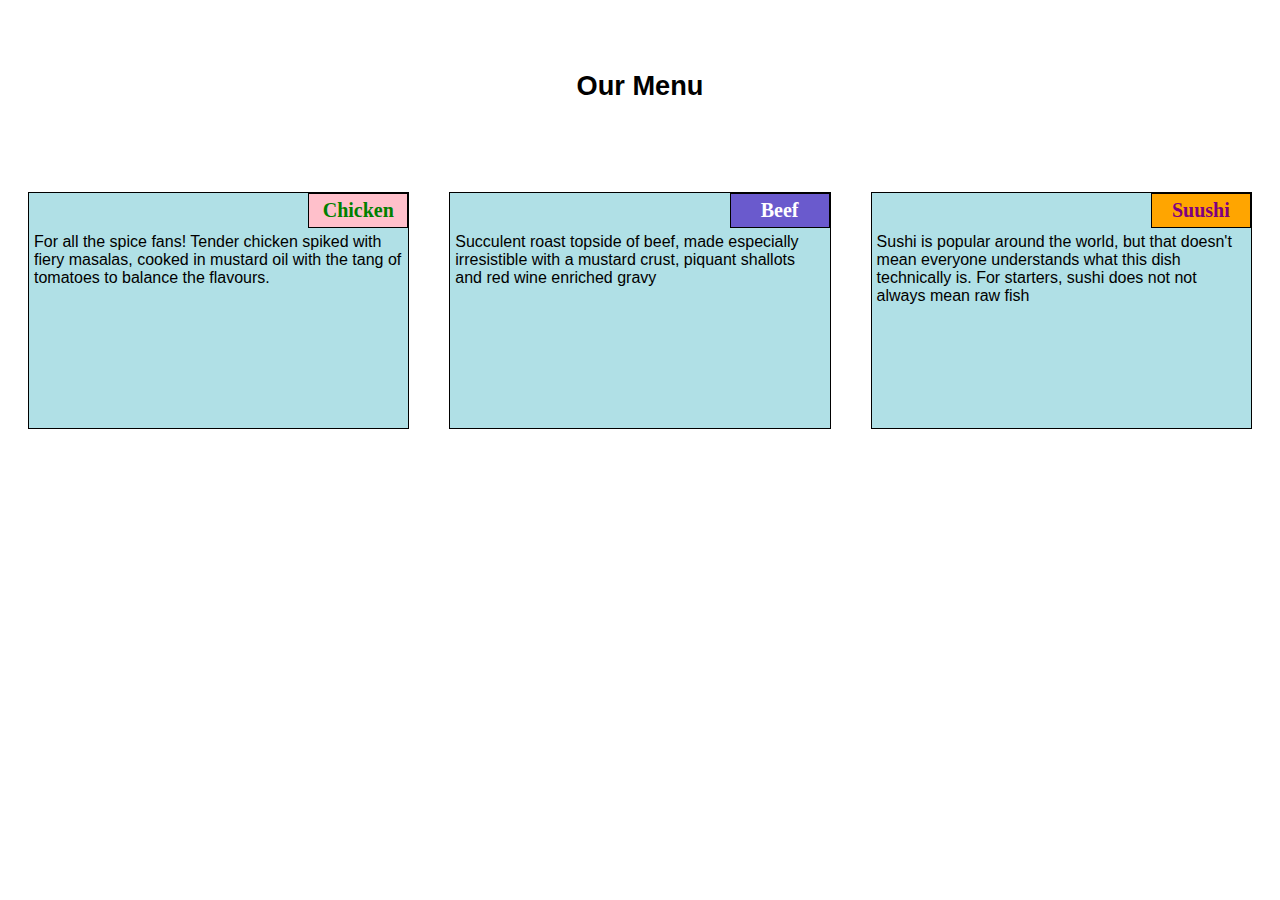
<file: module2-solution/index.html>
<!DOCTYPE html>
<!DOCTYPE html>
<html>
<head>
<meta charset="utf-8">
<title>Assignment2 module2-solution</title>
<link rel='stylesheet' href='styles.css'>
</head>
	
<body>
<h1>Our Menu</h1>
	<section class="column-lg-4 colmn-md-6 colmn-sm-12">
		<div>
			<p class="box1">Chicken</p>
			<p class="content">For all the spice fans! Tender chicken spiked with fiery masalas, cooked in mustard oil with the tang of tomatoes to balance the flavours.
			</p>
		</div>
	</section>
	<section class="column-lg-4 colmn-md-6 colmn-sm-12">
		<div>
			<p class="box2">Beef</p>
			<p class="content">Succulent roast topside of beef, made especially irresistible with a mustard crust, piquant shallots and red wine enriched gravy</p>
		</div>
	</section>
	<section class="column-lg-4 colmn-md-12 colmn-sm-12">
	<div>
		<p class="box3">Suushi</p>
			<p class="content">Sushi is popular around the world, but that doesn't mean everyone understands what this dish technically is. For starters, sushi does not not always mean raw fish</p>
	</div>
</body>
</html>
</file>
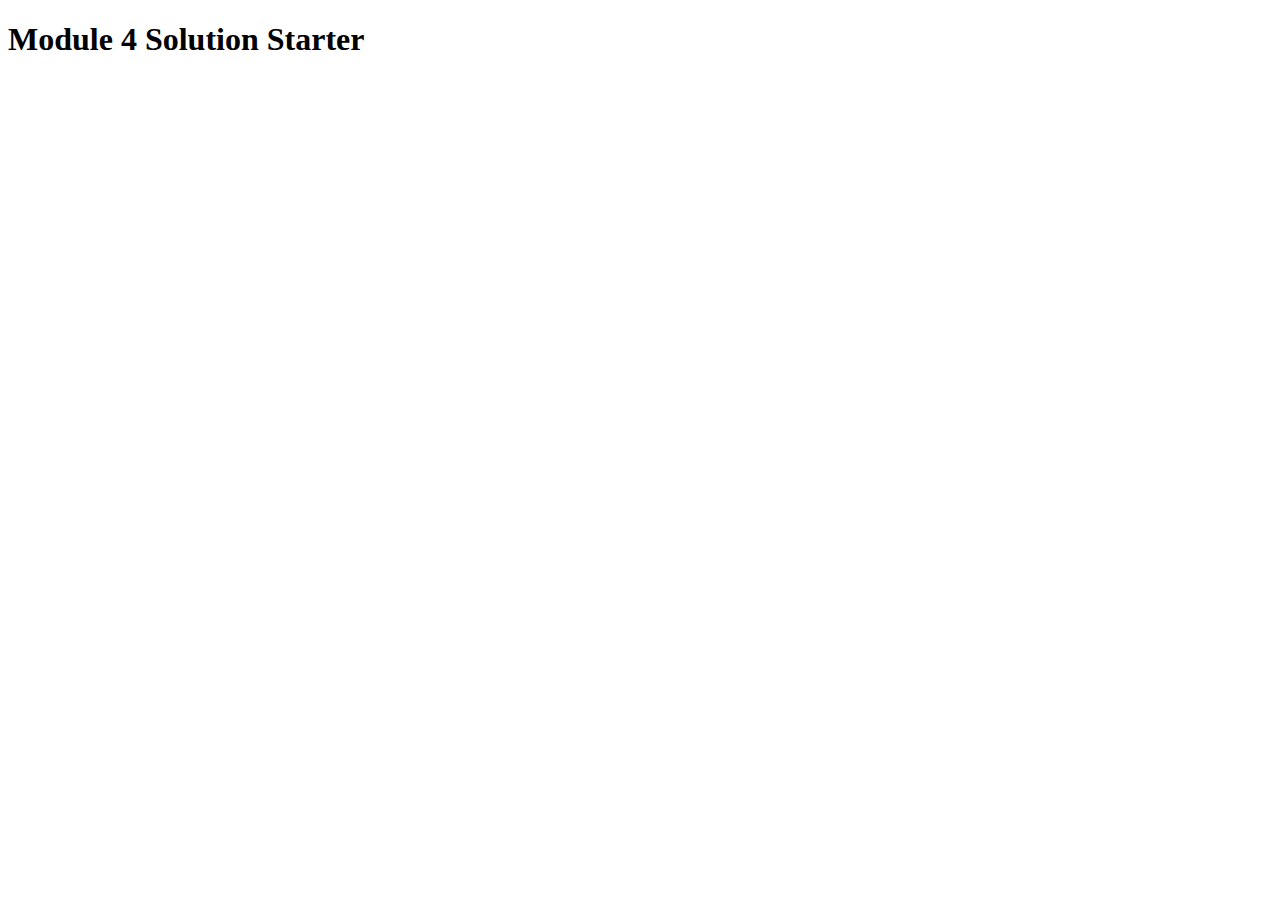
<file: module4-solution/index.html>
<!DOCTYPE html>
<html>
<head>
  <meta charset="utf-8">
  <title>Module 4 Solution Starter</title>
  <script src="js/SpeakHello.js"></script>
  <script src="js/SpeakGoodBye.js"></script>
  <script src="js/script.js"></script>
</head>
<body>
  <h1>Module 4 Solution Starter</h1>
</body>
</html>
</file>
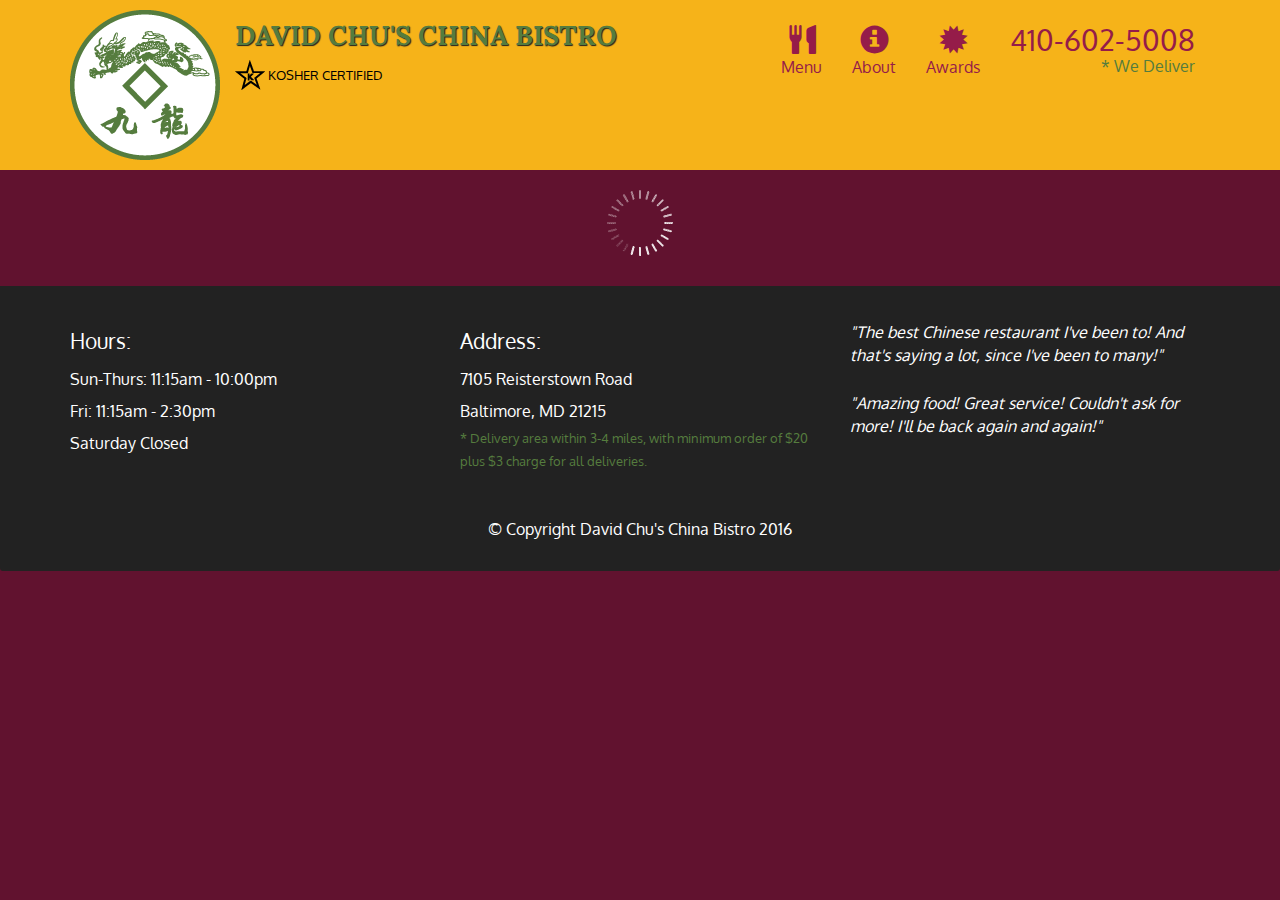
<file: module5-solution/index.html>
<!doctype html>
<html lang="en">
  <head>
    <meta charset="utf-8">
    <meta http-equiv="X-UA-Compatible" content="IE=edge">
    <meta name="viewport" content="width=device-width, initial-scale=1">
    <title>David Chu's China Bistro</title>
    <link rel="stylesheet" href="css/bootstrap.min.css">
    <link rel="stylesheet" href="css/styles.css">
    <link href='https://fonts.googleapis.com/css?family=Oxygen:400,300,700' rel='stylesheet' type='text/css'>
    <link href='https://fonts.googleapis.com/css?family=Lora' rel='stylesheet' type='text/css'>
  </head>
<body>
  <header>
    <nav id="header-nav" class="navbar navbar-default">
      <div class="container">
        <div class="navbar-header">
          <a href="index.html" class="pull-left visible-md visible-lg">
            <div id="logo-img" alt="Logo image"></div>
          </a>

          <div class="navbar-brand">
            <a href="index.html"><h1>David Chu's China Bistro</h1></a>
            <p>
              <img src="images/star-k-logo.png" alt="Kosher certification">
              <span>Kosher Certified</span>
            </p>
          </div>

          <button id="navbarToggle" type="button" class="navbar-toggle collapsed" data-toggle="collapse" data-target="#collapsable-nav" aria-expanded="false">
            <span class="sr-only">Toggle navigation</span>
            <span class="icon-bar"></span>
            <span class="icon-bar"></span>
            <span class="icon-bar"></span>
          </button>
        </div>
        
        <div id="collapsable-nav" class="collapse navbar-collapse">
           <ul id="nav-list" class="nav navbar-nav navbar-right">
            <li id="navHomeButton" class="visible-xs active">
              <a href="index.html">
                <span class="glyphicon glyphicon-home"></span> Home</a>
            </li>
            <li id="navMenuButton">
              <a href="#" onclick="$dc.loadMenuCategories();">
                <span class="glyphicon glyphicon-cutlery"></span><br class="hidden-xs"> Menu</a>
            </li>
            <li>
              <a href="#">
                <span class="glyphicon glyphicon-info-sign"></span><br class="hidden-xs"> About</a>
            </li>
            <li>
              <a href="#">
                <span class="glyphicon glyphicon-certificate"></span><br class="hidden-xs"> Awards</a>
            </li>
            <li id="phone" class="hidden-xs">
              <a href="tel:410-602-5008">
                <span>410-602-5008</span></a><div>* We Deliver</div>
            </li>
          </ul><!-- #nav-list -->
        </div><!-- .collapse .navbar-collapse -->
      </div><!-- .container -->
    </nav><!-- #header-nav -->
  </header>

  <div id="call-btn" class="visible-xs">
    <a class="btn" href="tel:410-602-5008">
    <span class="glyphicon glyphicon-earphone"></span>
    410-602-5008
    </a>
  </div>
  <div id="xs-deliver" class="text-center visible-xs">* We Deliver</div>

  <div id="main-content" class="container"></div>

  <footer class="panel-footer">
    <div class="container">
      <div class="row">
        <section id="hours" class="col-sm-4">
          <span>Hours:</span><br>
          Sun-Thurs: 11:15am - 10:00pm<br>
          Fri: 11:15am - 2:30pm<br>
          Saturday Closed
          <hr class="visible-xs">
        </section>
        <section id="address" class="col-sm-4">
          <span>Address:</span><br>
          7105 Reisterstown Road<br>
          Baltimore, MD 21215
          <p>* Delivery area within 3-4 miles, with minimum order of $20 plus $3 charge for all deliveries.</p>
          <hr class="visible-xs">
        </section>
        <section id="testimonials" class="col-sm-4">
          <p>"The best Chinese restaurant I've been to! And that's saying a lot, since I've been to many!"</p>
          <p>"Amazing food! Great service! Couldn't ask for more! I'll be back again and again!"</p>
        </section>
      </div>
      <div class="text-center">&copy; Copyright David Chu's China Bistro 2016</div>
    </div>
  </footer>

  <!-- jQuery (Bootstrap JS plugins depend on it) -->
  <script src="js/jquery-2.1.4.min.js"></script>
  <script src="js/bootstrap.min.js"></script>
  <script src="js/ajax-utils.js"></script>
  <script src="js/script.js"></script>
</body>
</html>
</file>
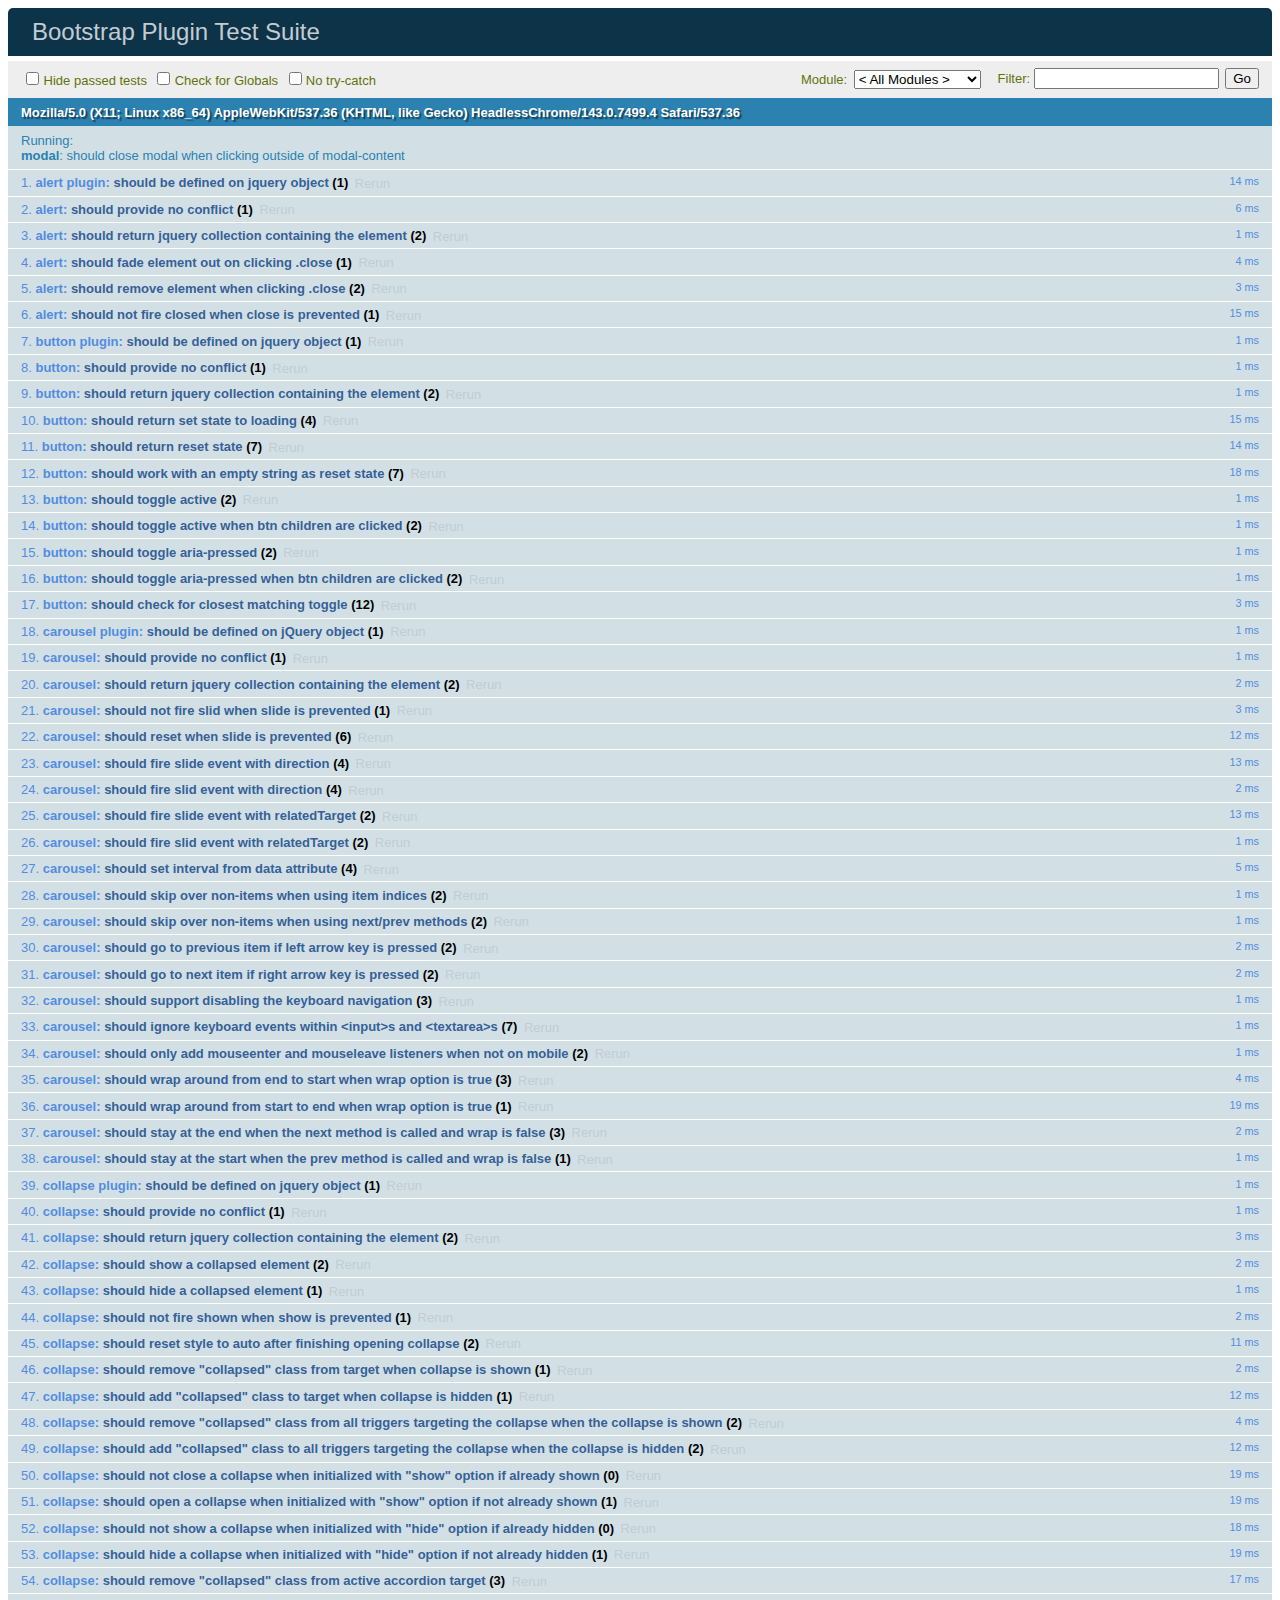
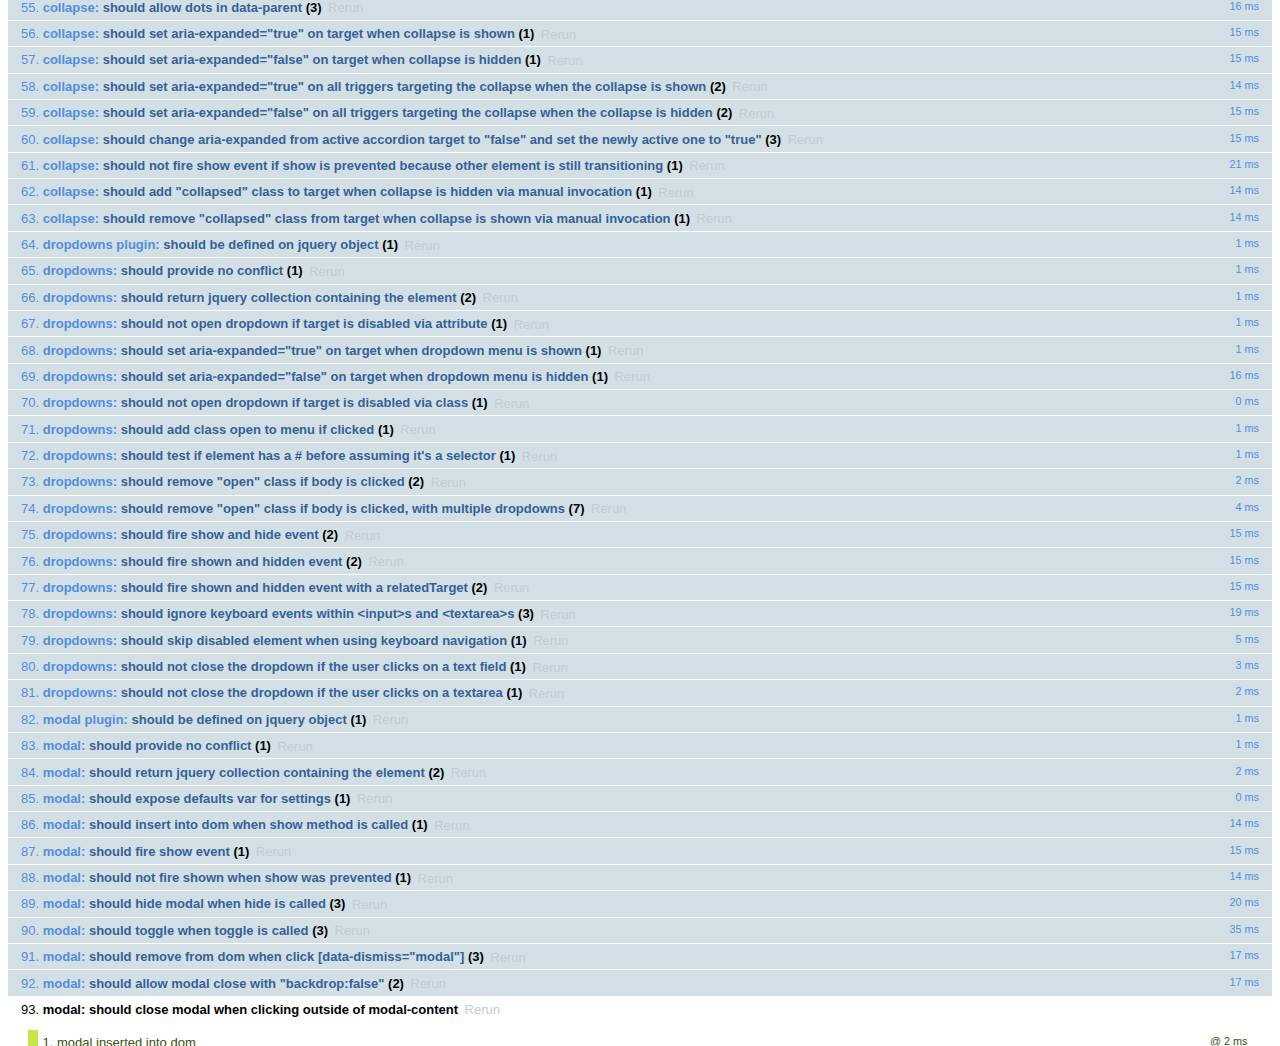
<file: module3-solution/js/tests/index.html>
<!DOCTYPE html>
<html>
  <head>
    <meta charset="utf-8">
    <title>Bootstrap Plugin Test Suite</title>
    <meta name="viewport" content="width=device-width, initial-scale=1">

    <!-- jQuery -->
    <script src="vendor/jquery.min.js"></script>
    <script>
      // Disable jQuery event aliases to ensure we don't accidentally use any of them
      (function () {
        var eventAliases = [
          'blur',
          'focus',
          'focusin',
          'focusout',
          'load',
          'resize',
          'scroll',
          'unload',
          'click',
          'dblclick',
          'mousedown',
          'mouseup',
          'mousemove',
          'mouseover',
          'mouseout',
          'mouseenter',
          'mouseleave',
          'change',
          'select',
          'submit',
          'keydown',
          'keypress',
          'keyup',
          'error',
          'contextmenu',
          'hover',
          'bind',
          'unbind',
          'delegate',
          'undelegate'
        ]
        for (var i = 0; i < eventAliases.length; i++) {
          $.fn[eventAliases[i]] = undefined
        }
      })()
    </script>

    <!-- QUnit -->
    <link rel="stylesheet" href="vendor/qunit.css" media="screen">
    <script src="vendor/qunit.js"></script>
    <script>
      // See https://github.com/axemclion/grunt-saucelabs#test-result-details-with-qunit
      var log = []
      // Require assert.expect in each test
      QUnit.config.requireExpects = true
      QUnit.done(function (testResults) {
        var tests = []
        for (var i = 0, len = log.length; i < len; i++) {
          var details = log[i]
          tests.push({
            name: details.name,
            result: details.result,
            expected: details.expected,
            actual: details.actual,
            source: details.source
          })
        }
        testResults.tests = tests

        window.global_test_results = testResults
      })

      QUnit.testStart(function (testDetails) {
        $(window).scrollTop(0)
        QUnit.log(function (details) {
          if (!details.result) {
            details.name = testDetails.name
            log.push(details)
          }
        })
      })

      // Cleanup
      QUnit.testDone(function () {
        $('#qunit-fixture').empty()
        $('#modal-test, .modal-backdrop').remove()
      })

      // Display fixture on-screen on iOS to avoid false positives
      if (/iPhone|iPad|iPod/.test(navigator.userAgent)) {
        QUnit.begin(function() {
          $('#qunit-fixture').css({ top: 0, left: 0 })
        })

        QUnit.done(function () {
          $('#qunit-fixture').css({ top: '', left: '' })
        })
      }

      // Disable deprecated global QUnit method aliases in preparation for QUnit v2
      (function () {
        var methodNames = [
          'async',
          'asyncTest',
          'deepEqual',
          'equal',
          'expect',
          'module',
          'notDeepEqual',
          'notEqual',
          'notPropEqual',
          'notStrictEqual',
          'ok',
          'propEqual',
          'push',
          'start',
          'stop',
          'strictEqual',
          'test',
          'throws'
        ];
        for (var i = 0; i < methodNames.length; i++) {
          var methodName = methodNames[i];
          window[methodName] = undefined;
        }
      })();
    </script>

    <!-- Plugin sources -->
    <script>$.support.transition = false</script>
    <script src="../../js/alert.js"></script>
    <script src="../../js/button.js"></script>
    <script src="../../js/carousel.js"></script>
    <script src="../../js/collapse.js"></script>
    <script src="../../js/dropdown.js"></script>
    <script src="../../js/modal.js"></script>
    <script src="../../js/scrollspy.js"></script>
    <script src="../../js/tab.js"></script>
    <script src="../../js/tooltip.js"></script>
    <script src="../../js/popover.js"></script>
    <script src="../../js/affix.js"></script>

    <!-- Unit tests -->
    <script src="unit/alert.js"></script>
    <script src="unit/button.js"></script>
    <script src="unit/carousel.js"></script>
    <script src="unit/collapse.js"></script>
    <script src="unit/dropdown.js"></script>
    <script src="unit/modal.js"></script>
    <script src="unit/scrollspy.js"></script>
    <script src="unit/tab.js"></script>
    <script src="unit/tooltip.js"></script>
    <script src="unit/popover.js"></script>
    <script src="unit/affix.js"></script>

  </head>
  <body>
    <div id="qunit-container">
      <div id="qunit"></div>
      <div id="qunit-fixture"></div>
    </div>
  </body>
</html>
</file>
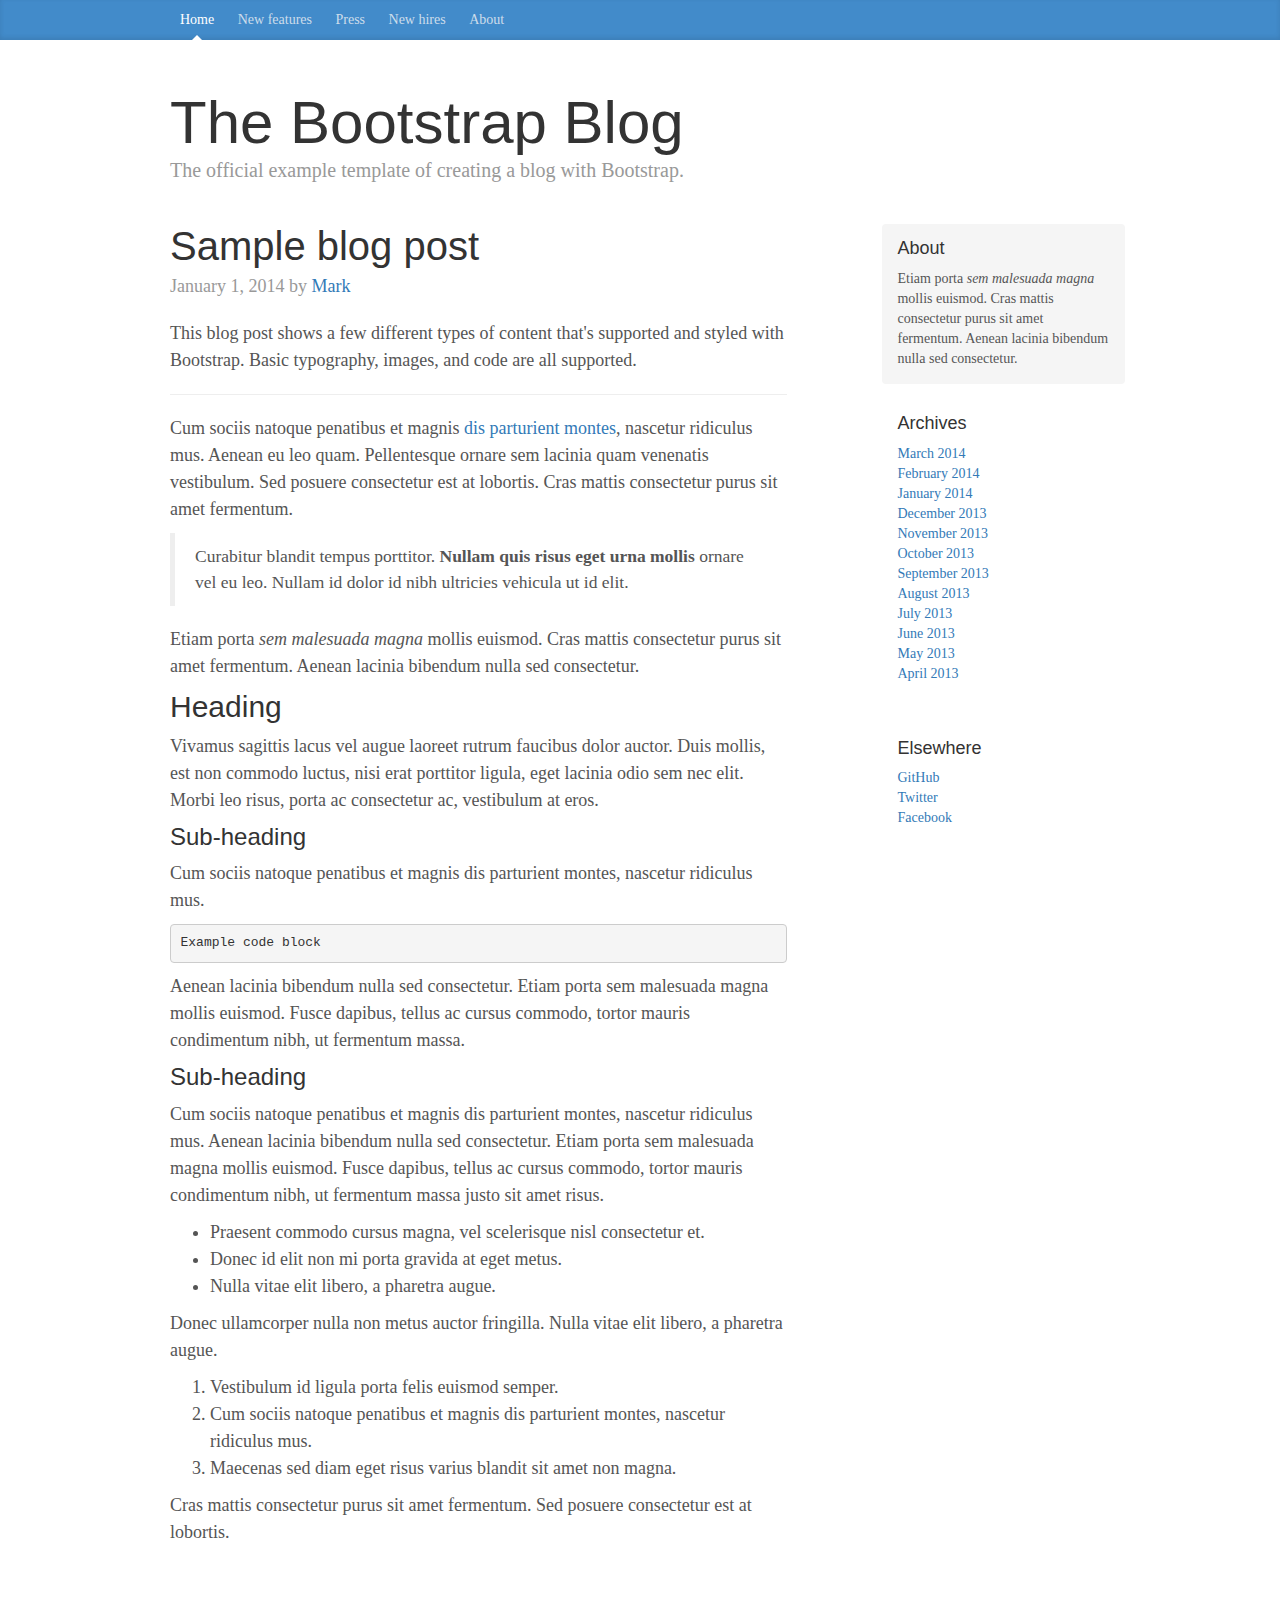
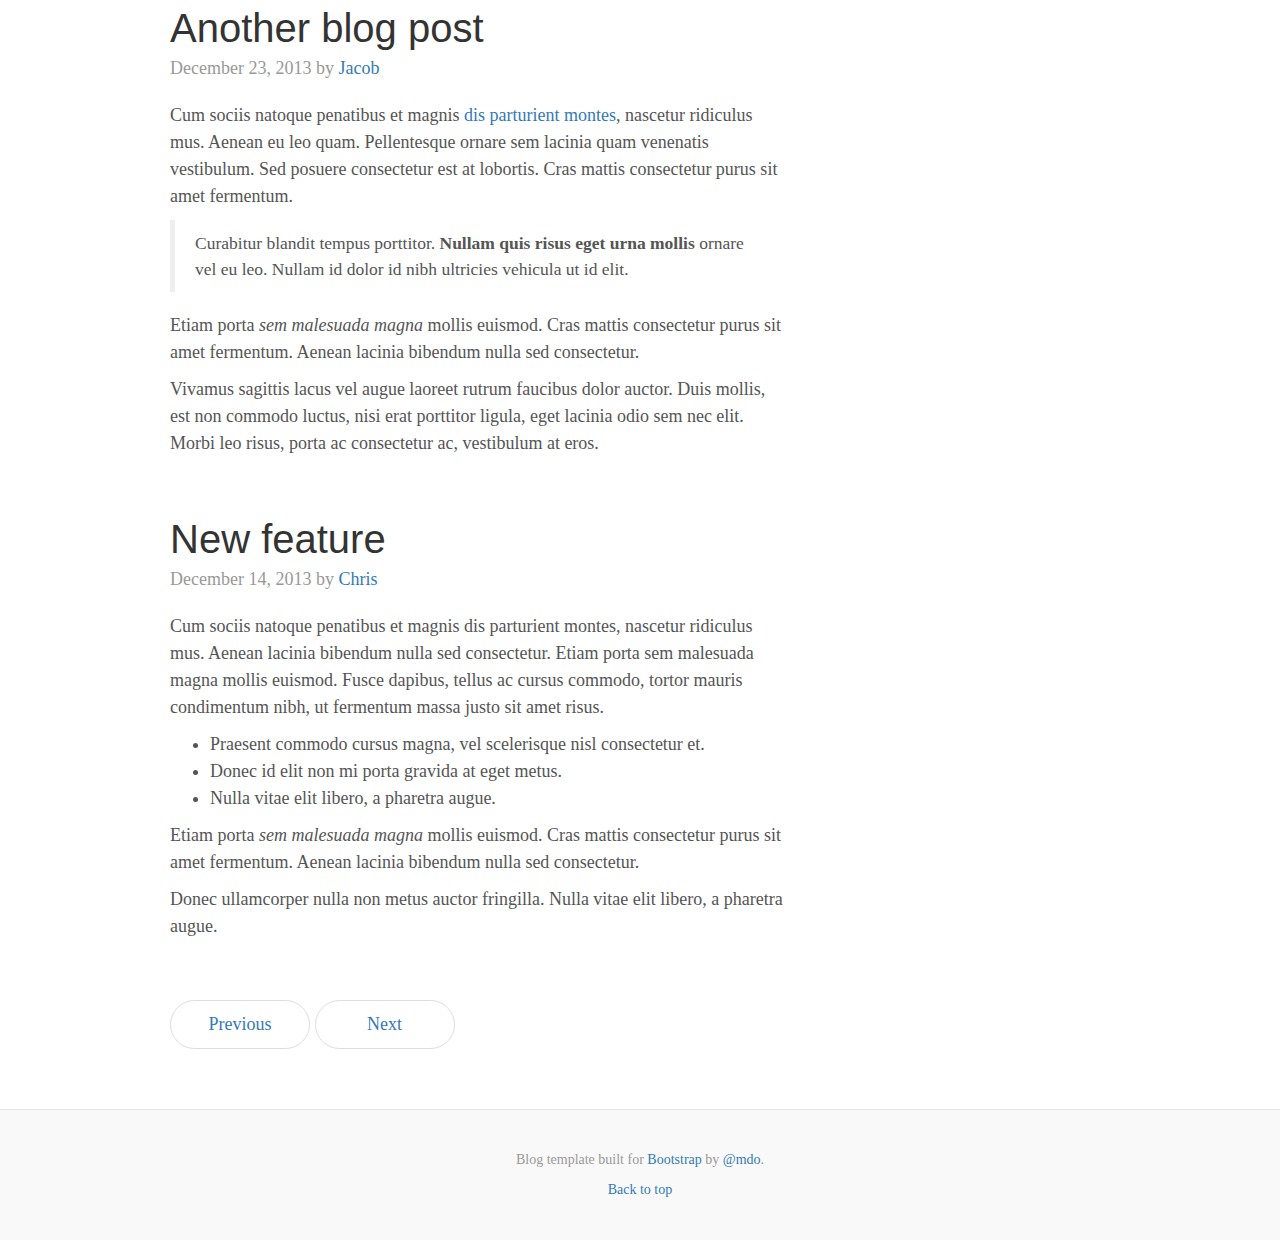
<file: module-3-solution/module-3/docs/examples/blog/index.html>
<!DOCTYPE html>
<html lang="en">
  <head>
    <meta charset="utf-8">
    <meta http-equiv="X-UA-Compatible" content="IE=edge">
    <meta name="viewport" content="width=device-width, initial-scale=1">
    <!-- The above 3 meta tags *must* come first in the head; any other head content must come *after* these tags -->
    <meta name="description" content="">
    <meta name="author" content="">
    <link rel="icon" href="../../favicon.ico">

    <title>Blog Template for Bootstrap</title>

    <!-- Bootstrap core CSS -->
    <link href="../../dist/css/bootstrap.min.css" rel="stylesheet">

    <!-- IE10 viewport hack for Surface/desktop Windows 8 bug -->
    <link href="../../assets/css/ie10-viewport-bug-workaround.css" rel="stylesheet">

    <!-- Custom styles for this template -->
    <link href="blog.css" rel="stylesheet">

    <!-- Just for debugging purposes. Don't actually copy these 2 lines! -->
    <!--[if lt IE 9]><script src="../../assets/js/ie8-responsive-file-warning.js"></script><![endif]-->
    <script src="../../assets/js/ie-emulation-modes-warning.js"></script>

    <!-- HTML5 shim and Respond.js for IE8 support of HTML5 elements and media queries -->
    <!--[if lt IE 9]>
      <script src="https://oss.maxcdn.com/html5shiv/3.7.2/html5shiv.min.js"></script>
      <script src="https://oss.maxcdn.com/respond/1.4.2/respond.min.js"></script>
    <![endif]-->
  </head>

  <body>

    <div class="blog-masthead">
      <div class="container">
        <nav class="blog-nav">
          <a class="blog-nav-item active" href="#">Home</a>
          <a class="blog-nav-item" href="#">New features</a>
          <a class="blog-nav-item" href="#">Press</a>
          <a class="blog-nav-item" href="#">New hires</a>
          <a class="blog-nav-item" href="#">About</a>
        </nav>
      </div>
    </div>

    <div class="container">

      <div class="blog-header">
        <h1 class="blog-title">The Bootstrap Blog</h1>
        <p class="lead blog-description">The official example template of creating a blog with Bootstrap.</p>
      </div>

      <div class="row">

        <div class="col-sm-8 blog-main">

          <div class="blog-post">
            <h2 class="blog-post-title">Sample blog post</h2>
            <p class="blog-post-meta">January 1, 2014 by <a href="#">Mark</a></p>

            <p>This blog post shows a few different types of content that's supported and styled with Bootstrap. Basic typography, images, and code are all supported.</p>
            <hr>
            <p>Cum sociis natoque penatibus et magnis <a href="#">dis parturient montes</a>, nascetur ridiculus mus. Aenean eu leo quam. Pellentesque ornare sem lacinia quam venenatis vestibulum. Sed posuere consectetur est at lobortis. Cras mattis consectetur purus sit amet fermentum.</p>
            <blockquote>
              <p>Curabitur blandit tempus porttitor. <strong>Nullam quis risus eget urna mollis</strong> ornare vel eu leo. Nullam id dolor id nibh ultricies vehicula ut id elit.</p>
            </blockquote>
            <p>Etiam porta <em>sem malesuada magna</em> mollis euismod. Cras mattis consectetur purus sit amet fermentum. Aenean lacinia bibendum nulla sed consectetur.</p>
            <h2>Heading</h2>
            <p>Vivamus sagittis lacus vel augue laoreet rutrum faucibus dolor auctor. Duis mollis, est non commodo luctus, nisi erat porttitor ligula, eget lacinia odio sem nec elit. Morbi leo risus, porta ac consectetur ac, vestibulum at eros.</p>
            <h3>Sub-heading</h3>
            <p>Cum sociis natoque penatibus et magnis dis parturient montes, nascetur ridiculus mus.</p>
            <pre><code>Example code block</code></pre>
            <p>Aenean lacinia bibendum nulla sed consectetur. Etiam porta sem malesuada magna mollis euismod. Fusce dapibus, tellus ac cursus commodo, tortor mauris condimentum nibh, ut fermentum massa.</p>
            <h3>Sub-heading</h3>
            <p>Cum sociis natoque penatibus et magnis dis parturient montes, nascetur ridiculus mus. Aenean lacinia bibendum nulla sed consectetur. Etiam porta sem malesuada magna mollis euismod. Fusce dapibus, tellus ac cursus commodo, tortor mauris condimentum nibh, ut fermentum massa justo sit amet risus.</p>
            <ul>
              <li>Praesent commodo cursus magna, vel scelerisque nisl consectetur et.</li>
              <li>Donec id elit non mi porta gravida at eget metus.</li>
              <li>Nulla vitae elit libero, a pharetra augue.</li>
            </ul>
            <p>Donec ullamcorper nulla non metus auctor fringilla. Nulla vitae elit libero, a pharetra augue.</p>
            <ol>
              <li>Vestibulum id ligula porta felis euismod semper.</li>
              <li>Cum sociis natoque penatibus et magnis dis parturient montes, nascetur ridiculus mus.</li>
              <li>Maecenas sed diam eget risus varius blandit sit amet non magna.</li>
            </ol>
            <p>Cras mattis consectetur purus sit amet fermentum. Sed posuere consectetur est at lobortis.</p>
          </div><!-- /.blog-post -->

          <div class="blog-post">
            <h2 class="blog-post-title">Another blog post</h2>
            <p class="blog-post-meta">December 23, 2013 by <a href="#">Jacob</a></p>

            <p>Cum sociis natoque penatibus et magnis <a href="#">dis parturient montes</a>, nascetur ridiculus mus. Aenean eu leo quam. Pellentesque ornare sem lacinia quam venenatis vestibulum. Sed posuere consectetur est at lobortis. Cras mattis consectetur purus sit amet fermentum.</p>
            <blockquote>
              <p>Curabitur blandit tempus porttitor. <strong>Nullam quis risus eget urna mollis</strong> ornare vel eu leo. Nullam id dolor id nibh ultricies vehicula ut id elit.</p>
            </blockquote>
            <p>Etiam porta <em>sem malesuada magna</em> mollis euismod. Cras mattis consectetur purus sit amet fermentum. Aenean lacinia bibendum nulla sed consectetur.</p>
            <p>Vivamus sagittis lacus vel augue laoreet rutrum faucibus dolor auctor. Duis mollis, est non commodo luctus, nisi erat porttitor ligula, eget lacinia odio sem nec elit. Morbi leo risus, porta ac consectetur ac, vestibulum at eros.</p>
          </div><!-- /.blog-post -->

          <div class="blog-post">
            <h2 class="blog-post-title">New feature</h2>
            <p class="blog-post-meta">December 14, 2013 by <a href="#">Chris</a></p>

            <p>Cum sociis natoque penatibus et magnis dis parturient montes, nascetur ridiculus mus. Aenean lacinia bibendum nulla sed consectetur. Etiam porta sem malesuada magna mollis euismod. Fusce dapibus, tellus ac cursus commodo, tortor mauris condimentum nibh, ut fermentum massa justo sit amet risus.</p>
            <ul>
              <li>Praesent commodo cursus magna, vel scelerisque nisl consectetur et.</li>
              <li>Donec id elit non mi porta gravida at eget metus.</li>
              <li>Nulla vitae elit libero, a pharetra augue.</li>
            </ul>
            <p>Etiam porta <em>sem malesuada magna</em> mollis euismod. Cras mattis consectetur purus sit amet fermentum. Aenean lacinia bibendum nulla sed consectetur.</p>
            <p>Donec ullamcorper nulla non metus auctor fringilla. Nulla vitae elit libero, a pharetra augue.</p>
          </div><!-- /.blog-post -->

          <nav>
            <ul class="pager">
              <li><a href="#">Previous</a></li>
              <li><a href="#">Next</a></li>
            </ul>
          </nav>

        </div><!-- /.blog-main -->

        <div class="col-sm-3 col-sm-offset-1 blog-sidebar">
          <div class="sidebar-module sidebar-module-inset">
            <h4>About</h4>
            <p>Etiam porta <em>sem malesuada magna</em> mollis euismod. Cras mattis consectetur purus sit amet fermentum. Aenean lacinia bibendum nulla sed consectetur.</p>
          </div>
          <div class="sidebar-module">
            <h4>Archives</h4>
            <ol class="list-unstyled">
              <li><a href="#">March 2014</a></li>
              <li><a href="#">February 2014</a></li>
              <li><a href="#">January 2014</a></li>
              <li><a href="#">December 2013</a></li>
              <li><a href="#">November 2013</a></li>
              <li><a href="#">October 2013</a></li>
              <li><a href="#">September 2013</a></li>
              <li><a href="#">August 2013</a></li>
              <li><a href="#">July 2013</a></li>
              <li><a href="#">June 2013</a></li>
              <li><a href="#">May 2013</a></li>
              <li><a href="#">April 2013</a></li>
            </ol>
          </div>
          <div class="sidebar-module">
            <h4>Elsewhere</h4>
            <ol class="list-unstyled">
              <li><a href="#">GitHub</a></li>
              <li><a href="#">Twitter</a></li>
              <li><a href="#">Facebook</a></li>
            </ol>
          </div>
        </div><!-- /.blog-sidebar -->

      </div><!-- /.row -->

    </div><!-- /.container -->

    <footer class="blog-footer">
      <p>Blog template built for <a href="http://getbootstrap.com">Bootstrap</a> by <a href="https://twitter.com/mdo">@mdo</a>.</p>
      <p>
        <a href="#">Back to top</a>
      </p>
    </footer>


    <!-- Bootstrap core JavaScript
    ================================================== -->
    <!-- Placed at the end of the document so the pages load faster -->
    <script src="https://ajax.googleapis.com/ajax/libs/jquery/1.11.3/jquery.min.js"></script>
    <script>window.jQuery || document.write('<script src="../../assets/js/vendor/jquery.min.js"><\/script>')</script>
    <script src="../../dist/js/bootstrap.min.js"></script>
    <!-- IE10 viewport hack for Surface/desktop Windows 8 bug -->
    <script src="../../assets/js/ie10-viewport-bug-workaround.js"></script>
  </body>
</html>
</file>
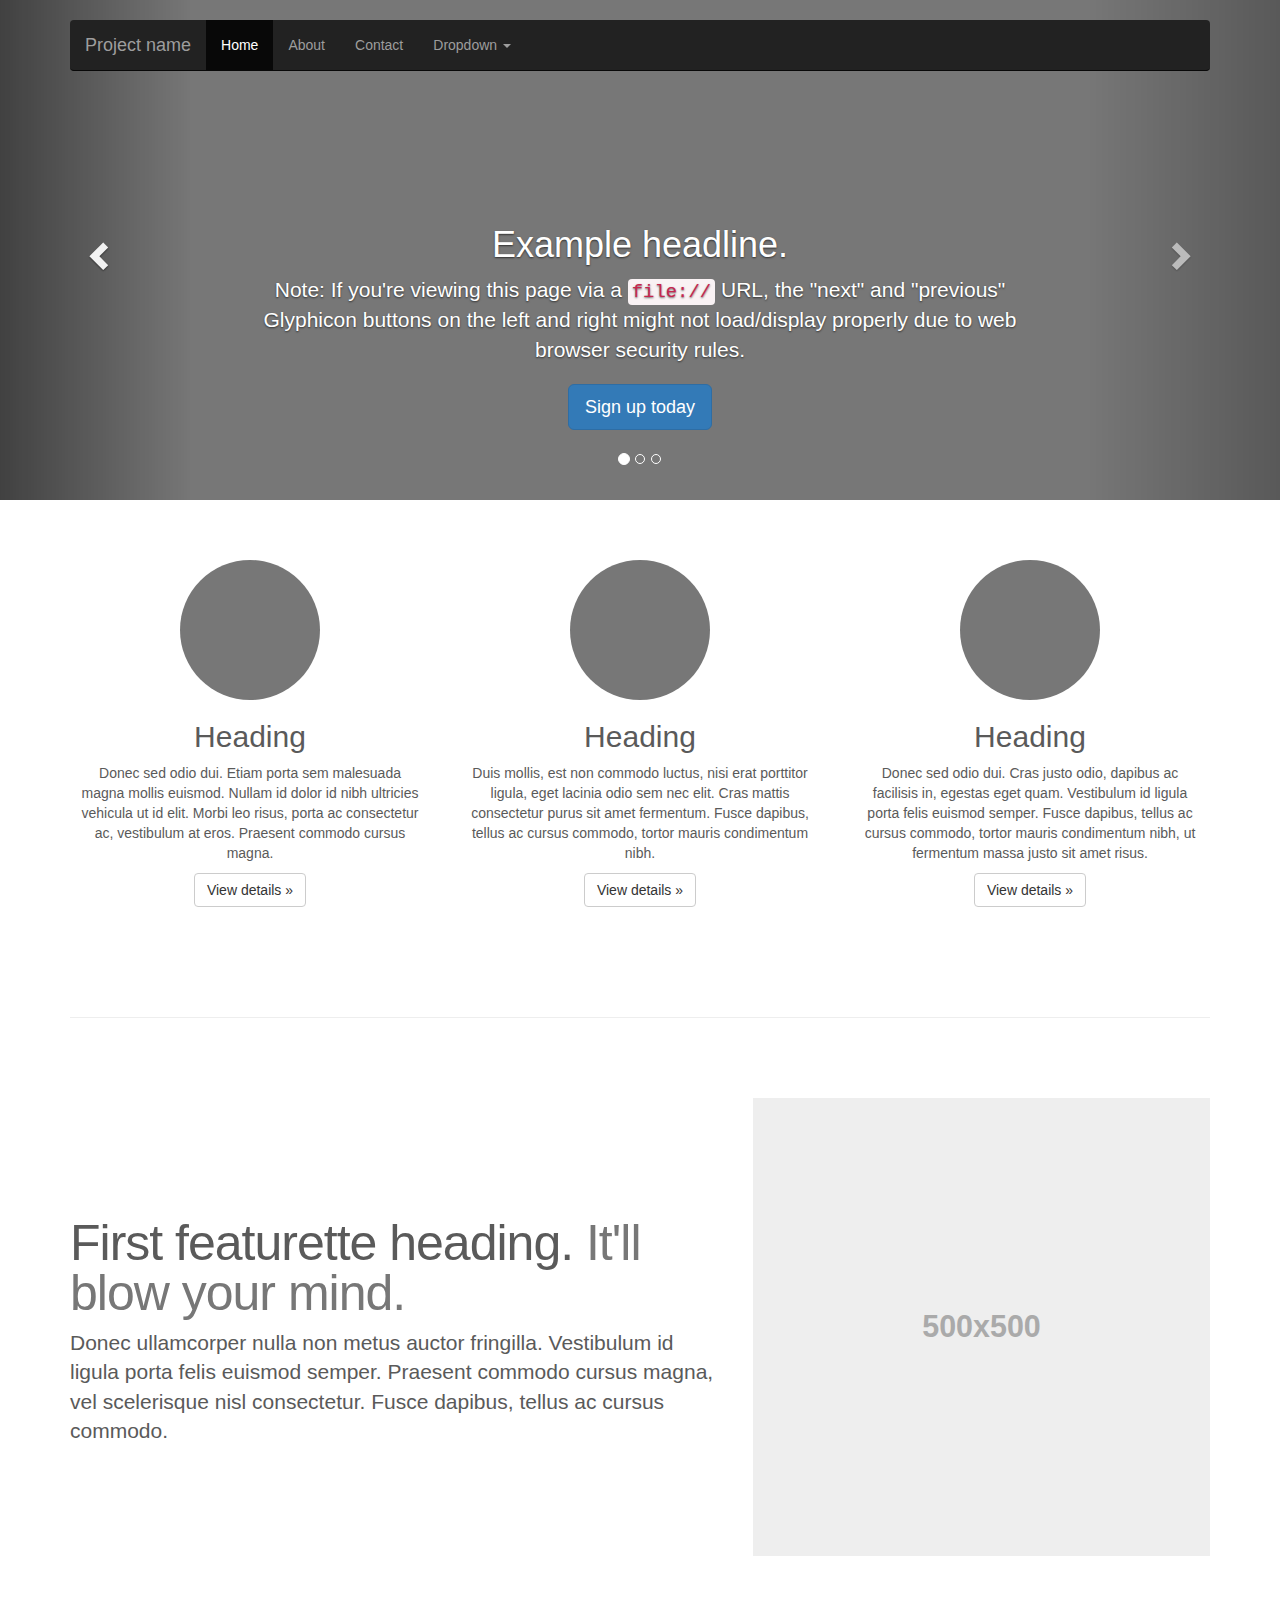
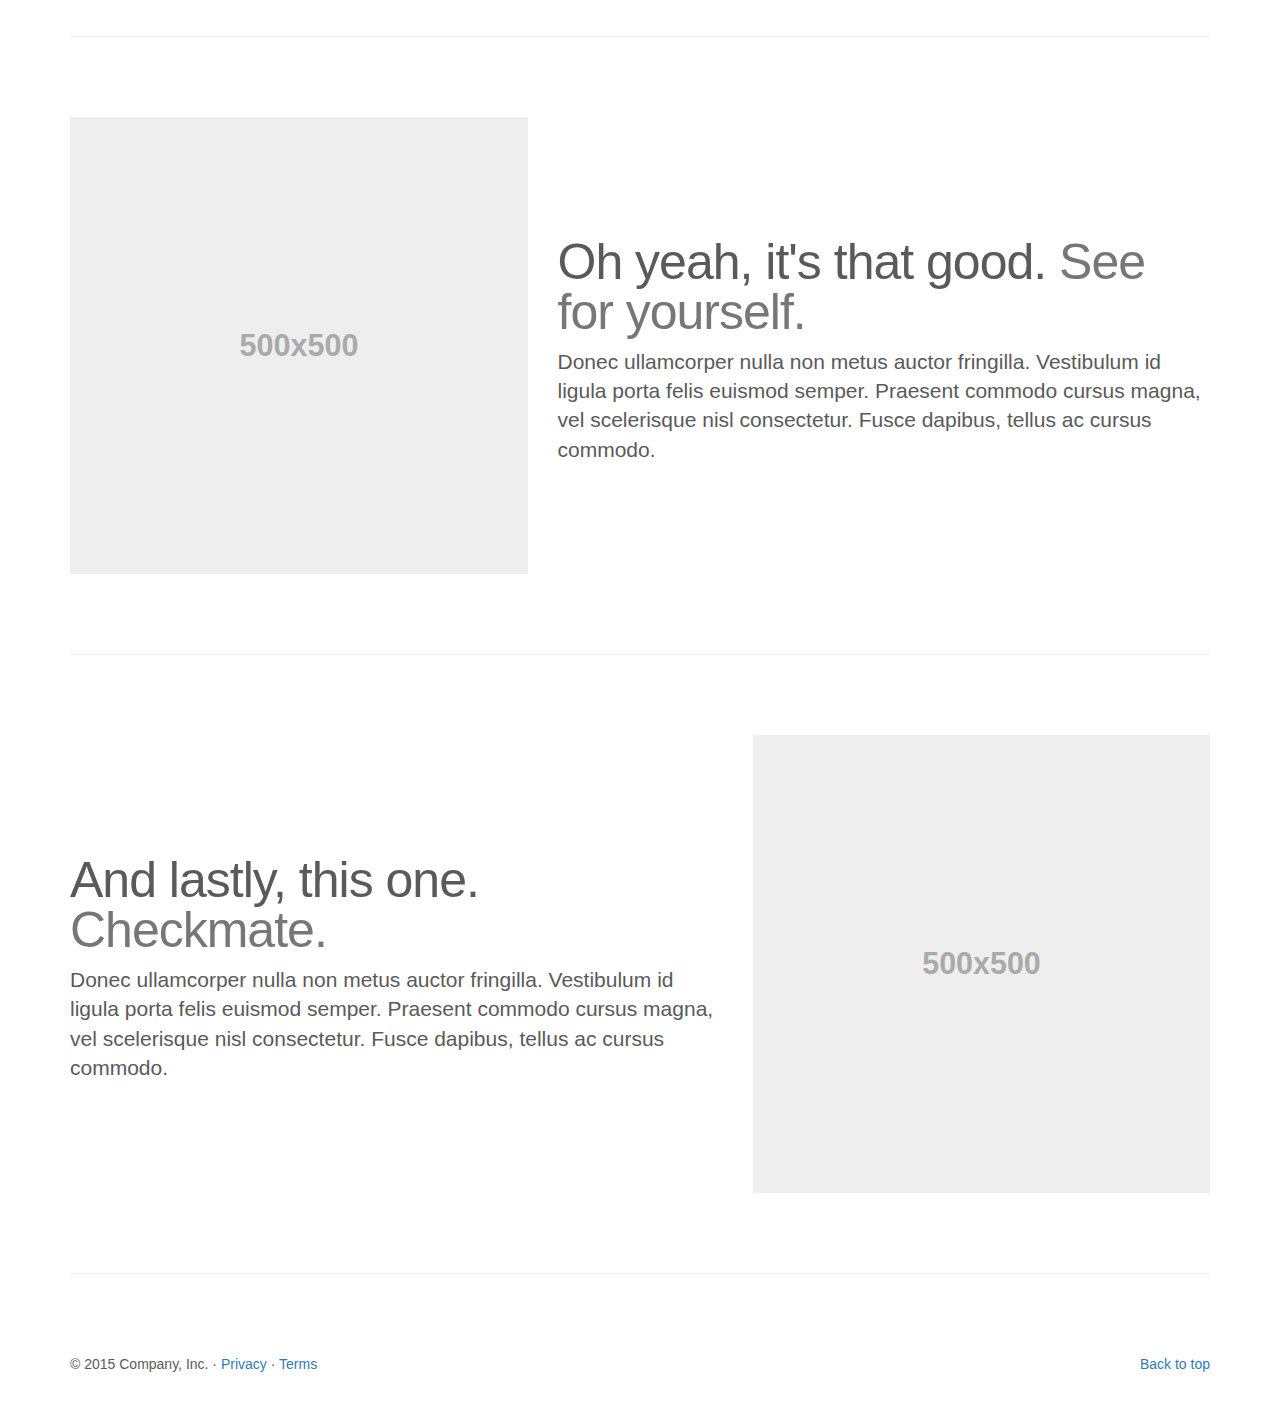
<file: module-3-solution/module-3/docs/examples/carousel/index.html>
<!DOCTYPE html>
<html lang="en">
  <head>
    <meta charset="utf-8">
    <meta http-equiv="X-UA-Compatible" content="IE=edge">
    <meta name="viewport" content="width=device-width, initial-scale=1">
    <!-- The above 3 meta tags *must* come first in the head; any other head content must come *after* these tags -->
    <meta name="description" content="">
    <meta name="author" content="">
    <link rel="icon" href="../../favicon.ico">

    <title>Carousel Template for Bootstrap</title>

    <!-- Bootstrap core CSS -->
    <link href="../../dist/css/bootstrap.min.css" rel="stylesheet">

    <!-- IE10 viewport hack for Surface/desktop Windows 8 bug -->
    <link href="../../assets/css/ie10-viewport-bug-workaround.css" rel="stylesheet">

    <!-- Just for debugging purposes. Don't actually copy these 2 lines! -->
    <!--[if lt IE 9]><script src="../../assets/js/ie8-responsive-file-warning.js"></script><![endif]-->
    <script src="../../assets/js/ie-emulation-modes-warning.js"></script>

    <!-- HTML5 shim and Respond.js for IE8 support of HTML5 elements and media queries -->
    <!--[if lt IE 9]>
      <script src="https://oss.maxcdn.com/html5shiv/3.7.2/html5shiv.min.js"></script>
      <script src="https://oss.maxcdn.com/respond/1.4.2/respond.min.js"></script>
    <![endif]-->

    <!-- Custom styles for this template -->
    <link href="carousel.css" rel="stylesheet">
  </head>
<!-- NAVBAR
================================================== -->
  <body>
    <div class="navbar-wrapper">
      <div class="container">

        <nav class="navbar navbar-inverse navbar-static-top">
          <div class="container">
            <div class="navbar-header">
              <button type="button" class="navbar-toggle collapsed" data-toggle="collapse" data-target="#navbar" aria-expanded="false" aria-controls="navbar">
                <span class="sr-only">Toggle navigation</span>
                <span class="icon-bar"></span>
                <span class="icon-bar"></span>
                <span class="icon-bar"></span>
              </button>
              <a class="navbar-brand" href="#">Project name</a>
            </div>
            <div id="navbar" class="navbar-collapse collapse">
              <ul class="nav navbar-nav">
                <li class="active"><a href="#">Home</a></li>
                <li><a href="#about">About</a></li>
                <li><a href="#contact">Contact</a></li>
                <li class="dropdown">
                  <a href="#" class="dropdown-toggle" data-toggle="dropdown" role="button" aria-haspopup="true" aria-expanded="false">Dropdown <span class="caret"></span></a>
                  <ul class="dropdown-menu">
                    <li><a href="#">Action</a></li>
                    <li><a href="#">Another action</a></li>
                    <li><a href="#">Something else here</a></li>
                    <li role="separator" class="divider"></li>
                    <li class="dropdown-header">Nav header</li>
                    <li><a href="#">Separated link</a></li>
                    <li><a href="#">One more separated link</a></li>
                  </ul>
                </li>
              </ul>
            </div>
          </div>
        </nav>

      </div>
    </div>


    <!-- Carousel
    ================================================== -->
    <div id="myCarousel" class="carousel slide" data-ride="carousel">
      <!-- Indicators -->
      <ol class="carousel-indicators">
        <li data-target="#myCarousel" data-slide-to="0" class="active"></li>
        <li data-target="#myCarousel" data-slide-to="1"></li>
        <li data-target="#myCarousel" data-slide-to="2"></li>
      </ol>
      <div class="carousel-inner" role="listbox">
        <div class="item active">
          <img class="first-slide" src="[data-uri]" alt="First slide">
          <div class="container">
            <div class="carousel-caption">
              <h1>Example headline.</h1>
              <p>Note: If you're viewing this page via a <code>file://</code> URL, the "next" and "previous" Glyphicon buttons on the left and right might not load/display properly due to web browser security rules.</p>
              <p><a class="btn btn-lg btn-primary" href="#" role="button">Sign up today</a></p>
            </div>
          </div>
        </div>
        <div class="item">
          <img class="second-slide" src="[data-uri]" alt="Second slide">
          <div class="container">
            <div class="carousel-caption">
              <h1>Another example headline.</h1>
              <p>Cras justo odio, dapibus ac facilisis in, egestas eget quam. Donec id elit non mi porta gravida at eget metus. Nullam id dolor id nibh ultricies vehicula ut id elit.</p>
              <p><a class="btn btn-lg btn-primary" href="#" role="button">Learn more</a></p>
            </div>
          </div>
        </div>
        <div class="item">
          <img class="third-slide" src="[data-uri]" alt="Third slide">
          <div class="container">
            <div class="carousel-caption">
              <h1>One more for good measure.</h1>
              <p>Cras justo odio, dapibus ac facilisis in, egestas eget quam. Donec id elit non mi porta gravida at eget metus. Nullam id dolor id nibh ultricies vehicula ut id elit.</p>
              <p><a class="btn btn-lg btn-primary" href="#" role="button">Browse gallery</a></p>
            </div>
          </div>
        </div>
      </div>
      <a class="left carousel-control" href="#myCarousel" role="button" data-slide="prev">
        <span class="glyphicon glyphicon-chevron-left" aria-hidden="true"></span>
        <span class="sr-only">Previous</span>
      </a>
      <a class="right carousel-control" href="#myCarousel" role="button" data-slide="next">
        <span class="glyphicon glyphicon-chevron-right" aria-hidden="true"></span>
        <span class="sr-only">Next</span>
      </a>
    </div><!-- /.carousel -->


    <!-- Marketing messaging and featurettes
    ================================================== -->
    <!-- Wrap the rest of the page in another container to center all the content. -->

    <div class="container marketing">

      <!-- Three columns of text below the carousel -->
      <div class="row">
        <div class="col-lg-4">
          <img class="img-circle" src="[data-uri]" alt="Generic placeholder image" width="140" height="140">
          <h2>Heading</h2>
          <p>Donec sed odio dui. Etiam porta sem malesuada magna mollis euismod. Nullam id dolor id nibh ultricies vehicula ut id elit. Morbi leo risus, porta ac consectetur ac, vestibulum at eros. Praesent commodo cursus magna.</p>
          <p><a class="btn btn-default" href="#" role="button">View details &raquo;</a></p>
        </div><!-- /.col-lg-4 -->
        <div class="col-lg-4">
          <img class="img-circle" src="[data-uri]" alt="Generic placeholder image" width="140" height="140">
          <h2>Heading</h2>
          <p>Duis mollis, est non commodo luctus, nisi erat porttitor ligula, eget lacinia odio sem nec elit. Cras mattis consectetur purus sit amet fermentum. Fusce dapibus, tellus ac cursus commodo, tortor mauris condimentum nibh.</p>
          <p><a class="btn btn-default" href="#" role="button">View details &raquo;</a></p>
        </div><!-- /.col-lg-4 -->
        <div class="col-lg-4">
          <img class="img-circle" src="[data-uri]" alt="Generic placeholder image" width="140" height="140">
          <h2>Heading</h2>
          <p>Donec sed odio dui. Cras justo odio, dapibus ac facilisis in, egestas eget quam. Vestibulum id ligula porta felis euismod semper. Fusce dapibus, tellus ac cursus commodo, tortor mauris condimentum nibh, ut fermentum massa justo sit amet risus.</p>
          <p><a class="btn btn-default" href="#" role="button">View details &raquo;</a></p>
        </div><!-- /.col-lg-4 -->
      </div><!-- /.row -->


      <!-- START THE FEATURETTES -->

      <hr class="featurette-divider">

      <div class="row featurette">
        <div class="col-md-7">
          <h2 class="featurette-heading">First featurette heading. <span class="text-muted">It'll blow your mind.</span></h2>
          <p class="lead">Donec ullamcorper nulla non metus auctor fringilla. Vestibulum id ligula porta felis euismod semper. Praesent commodo cursus magna, vel scelerisque nisl consectetur. Fusce dapibus, tellus ac cursus commodo.</p>
        </div>
        <div class="col-md-5">
          <img class="featurette-image img-responsive center-block" data-src="holder.js/500x500/auto" alt="Generic placeholder image">
        </div>
      </div>

      <hr class="featurette-divider">

      <div class="row featurette">
        <div class="col-md-7 col-md-push-5">
          <h2 class="featurette-heading">Oh yeah, it's that good. <span class="text-muted">See for yourself.</span></h2>
          <p class="lead">Donec ullamcorper nulla non metus auctor fringilla. Vestibulum id ligula porta felis euismod semper. Praesent commodo cursus magna, vel scelerisque nisl consectetur. Fusce dapibus, tellus ac cursus commodo.</p>
        </div>
        <div class="col-md-5 col-md-pull-7">
          <img class="featurette-image img-responsive center-block" data-src="holder.js/500x500/auto" alt="Generic placeholder image">
        </div>
      </div>

      <hr class="featurette-divider">

      <div class="row featurette">
        <div class="col-md-7">
          <h2 class="featurette-heading">And lastly, this one. <span class="text-muted">Checkmate.</span></h2>
          <p class="lead">Donec ullamcorper nulla non metus auctor fringilla. Vestibulum id ligula porta felis euismod semper. Praesent commodo cursus magna, vel scelerisque nisl consectetur. Fusce dapibus, tellus ac cursus commodo.</p>
        </div>
        <div class="col-md-5">
          <img class="featurette-image img-responsive center-block" data-src="holder.js/500x500/auto" alt="Generic placeholder image">
        </div>
      </div>

      <hr class="featurette-divider">

      <!-- /END THE FEATURETTES -->


      <!-- FOOTER -->
      <footer>
        <p class="pull-right"><a href="#">Back to top</a></p>
        <p>&copy; 2015 Company, Inc. &middot; <a href="#">Privacy</a> &middot; <a href="#">Terms</a></p>
      </footer>

    </div><!-- /.container -->


    <!-- Bootstrap core JavaScript
    ================================================== -->
    <!-- Placed at the end of the document so the pages load faster -->
    <script src="https://ajax.googleapis.com/ajax/libs/jquery/1.11.3/jquery.min.js"></script>
    <script>window.jQuery || document.write('<script src="../../assets/js/vendor/jquery.min.js"><\/script>')</script>
    <script src="../../dist/js/bootstrap.min.js"></script>
    <!-- Just to make our placeholder images work. Don't actually copy the next line! -->
    <script src="../../assets/js/vendor/holder.min.js"></script>
    <!-- IE10 viewport hack for Surface/desktop Windows 8 bug -->
    <script src="../../assets/js/ie10-viewport-bug-workaround.js"></script>
  </body>
</html>
</file>
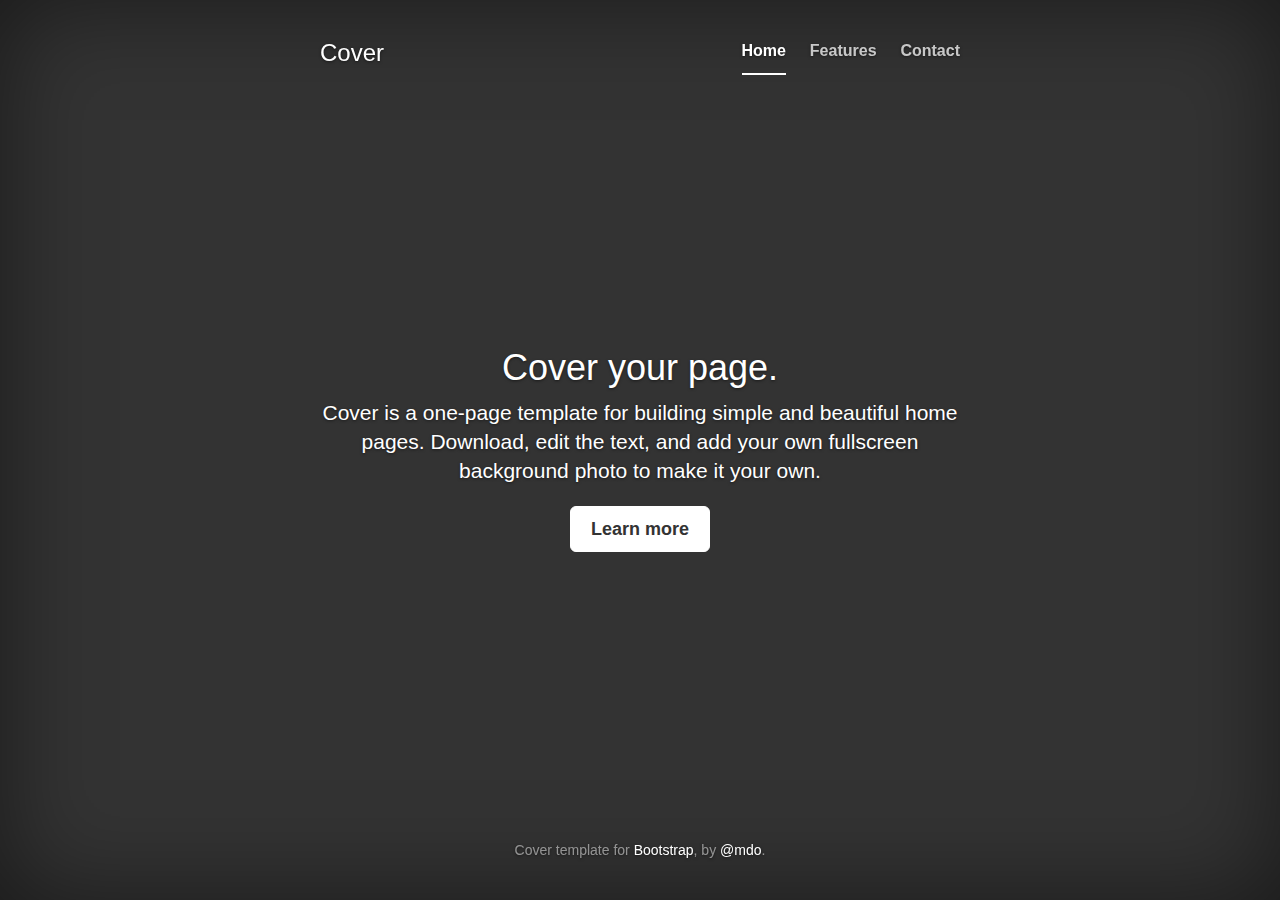
<file: module-3-solution/module-3/docs/examples/cover/index.html>
<!DOCTYPE html>
<html lang="en">
  <head>
    <meta charset="utf-8">
    <meta http-equiv="X-UA-Compatible" content="IE=edge">
    <meta name="viewport" content="width=device-width, initial-scale=1">
    <!-- The above 3 meta tags *must* come first in the head; any other head content must come *after* these tags -->
    <meta name="description" content="">
    <meta name="author" content="">
    <link rel="icon" href="../../favicon.ico">

    <title>Cover Template for Bootstrap</title>

    <!-- Bootstrap core CSS -->
    <link href="../../dist/css/bootstrap.min.css" rel="stylesheet">

    <!-- IE10 viewport hack for Surface/desktop Windows 8 bug -->
    <link href="../../assets/css/ie10-viewport-bug-workaround.css" rel="stylesheet">

    <!-- Custom styles for this template -->
    <link href="cover.css" rel="stylesheet">

    <!-- Just for debugging purposes. Don't actually copy these 2 lines! -->
    <!--[if lt IE 9]><script src="../../assets/js/ie8-responsive-file-warning.js"></script><![endif]-->
    <script src="../../assets/js/ie-emulation-modes-warning.js"></script>

    <!-- HTML5 shim and Respond.js for IE8 support of HTML5 elements and media queries -->
    <!--[if lt IE 9]>
      <script src="https://oss.maxcdn.com/html5shiv/3.7.2/html5shiv.min.js"></script>
      <script src="https://oss.maxcdn.com/respond/1.4.2/respond.min.js"></script>
    <![endif]-->
  </head>

  <body>

    <div class="site-wrapper">

      <div class="site-wrapper-inner">

        <div class="cover-container">

          <div class="masthead clearfix">
            <div class="inner">
              <h3 class="masthead-brand">Cover</h3>
              <nav>
                <ul class="nav masthead-nav">
                  <li class="active"><a href="#">Home</a></li>
                  <li><a href="#">Features</a></li>
                  <li><a href="#">Contact</a></li>
                </ul>
              </nav>
            </div>
          </div>

          <div class="inner cover">
            <h1 class="cover-heading">Cover your page.</h1>
            <p class="lead">Cover is a one-page template for building simple and beautiful home pages. Download, edit the text, and add your own fullscreen background photo to make it your own.</p>
            <p class="lead">
              <a href="#" class="btn btn-lg btn-default">Learn more</a>
            </p>
          </div>

          <div class="mastfoot">
            <div class="inner">
              <p>Cover template for <a href="http://getbootstrap.com">Bootstrap</a>, by <a href="https://twitter.com/mdo">@mdo</a>.</p>
            </div>
          </div>

        </div>

      </div>

    </div>

    <!-- Bootstrap core JavaScript
    ================================================== -->
    <!-- Placed at the end of the document so the pages load faster -->
    <script src="https://ajax.googleapis.com/ajax/libs/jquery/1.11.3/jquery.min.js"></script>
    <script>window.jQuery || document.write('<script src="../../assets/js/vendor/jquery.min.js"><\/script>')</script>
    <script src="../../dist/js/bootstrap.min.js"></script>
    <!-- IE10 viewport hack for Surface/desktop Windows 8 bug -->
    <script src="../../assets/js/ie10-viewport-bug-workaround.js"></script>
  </body>
</html>
</file>
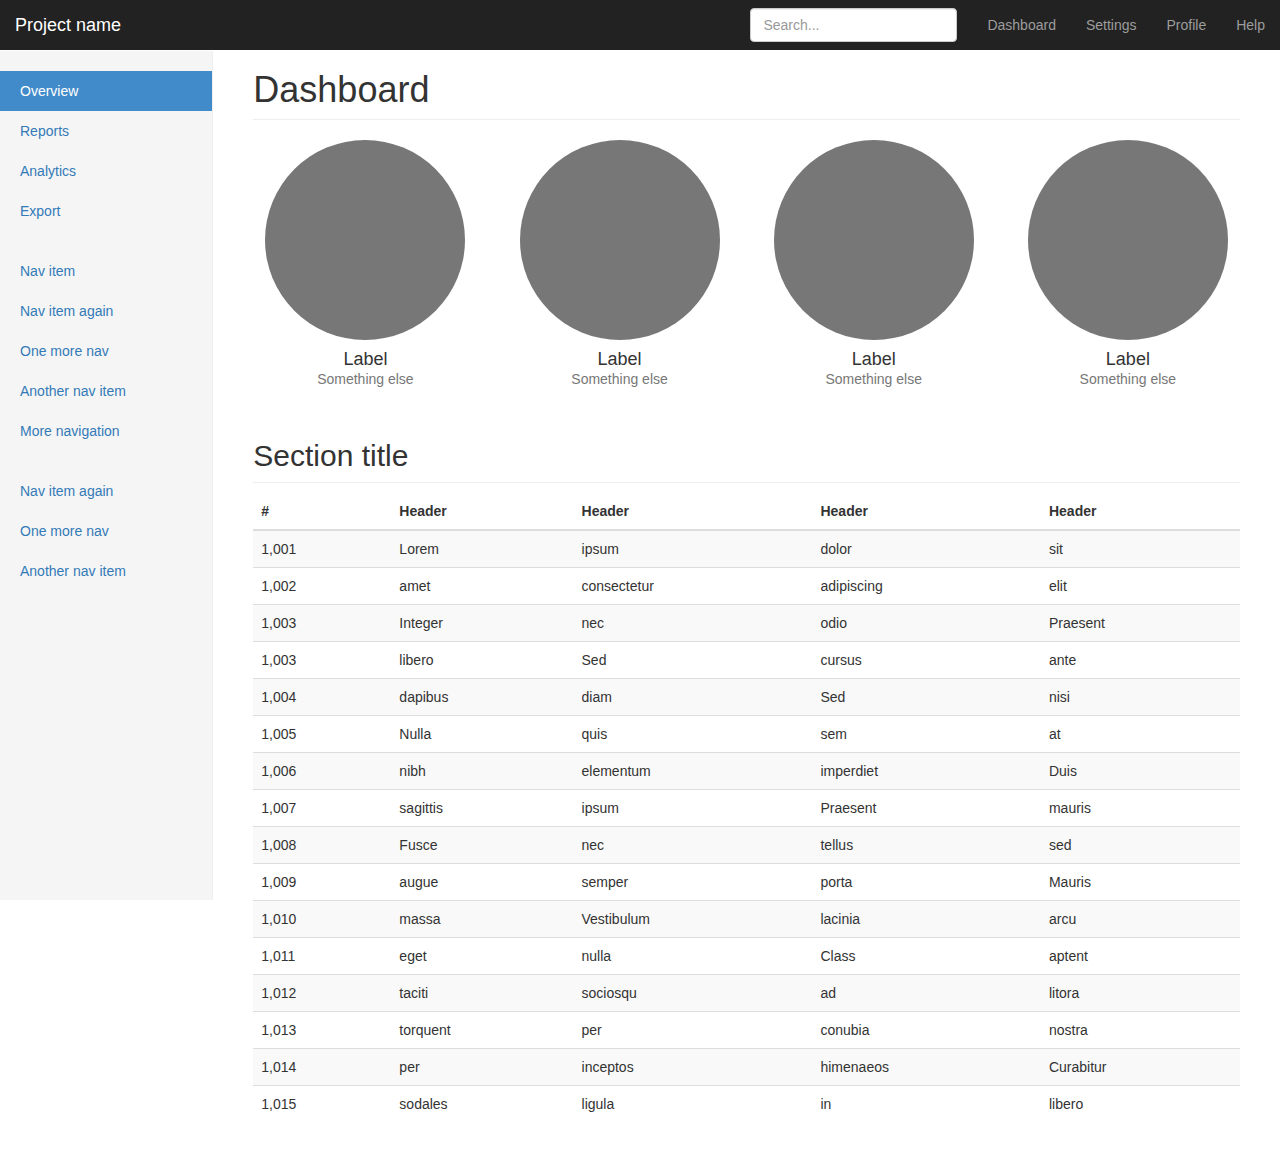
<file: module-3-solution/module-3/docs/examples/dashboard/index.html>
<!DOCTYPE html>
<html lang="en">
  <head>
    <meta charset="utf-8">
    <meta http-equiv="X-UA-Compatible" content="IE=edge">
    <meta name="viewport" content="width=device-width, initial-scale=1">
    <!-- The above 3 meta tags *must* come first in the head; any other head content must come *after* these tags -->
    <meta name="description" content="">
    <meta name="author" content="">
    <link rel="icon" href="../../favicon.ico">

    <title>Dashboard Template for Bootstrap</title>

    <!-- Bootstrap core CSS -->
    <link href="../../dist/css/bootstrap.min.css" rel="stylesheet">

    <!-- IE10 viewport hack for Surface/desktop Windows 8 bug -->
    <link href="../../assets/css/ie10-viewport-bug-workaround.css" rel="stylesheet">

    <!-- Custom styles for this template -->
    <link href="dashboard.css" rel="stylesheet">

    <!-- Just for debugging purposes. Don't actually copy these 2 lines! -->
    <!--[if lt IE 9]><script src="../../assets/js/ie8-responsive-file-warning.js"></script><![endif]-->
    <script src="../../assets/js/ie-emulation-modes-warning.js"></script>

    <!-- HTML5 shim and Respond.js for IE8 support of HTML5 elements and media queries -->
    <!--[if lt IE 9]>
      <script src="https://oss.maxcdn.com/html5shiv/3.7.2/html5shiv.min.js"></script>
      <script src="https://oss.maxcdn.com/respond/1.4.2/respond.min.js"></script>
    <![endif]-->
  </head>

  <body>

    <nav class="navbar navbar-inverse navbar-fixed-top">
      <div class="container-fluid">
        <div class="navbar-header">
          <button type="button" class="navbar-toggle collapsed" data-toggle="collapse" data-target="#navbar" aria-expanded="false" aria-controls="navbar">
            <span class="sr-only">Toggle navigation</span>
            <span class="icon-bar"></span>
            <span class="icon-bar"></span>
            <span class="icon-bar"></span>
          </button>
          <a class="navbar-brand" href="#">Project name</a>
        </div>
        <div id="navbar" class="navbar-collapse collapse">
          <ul class="nav navbar-nav navbar-right">
            <li><a href="#">Dashboard</a></li>
            <li><a href="#">Settings</a></li>
            <li><a href="#">Profile</a></li>
            <li><a href="#">Help</a></li>
          </ul>
          <form class="navbar-form navbar-right">
            <input type="text" class="form-control" placeholder="Search...">
          </form>
        </div>
      </div>
    </nav>

    <div class="container-fluid">
      <div class="row">
        <div class="col-sm-3 col-md-2 sidebar">
          <ul class="nav nav-sidebar">
            <li class="active"><a href="#">Overview <span class="sr-only">(current)</span></a></li>
            <li><a href="#">Reports</a></li>
            <li><a href="#">Analytics</a></li>
            <li><a href="#">Export</a></li>
          </ul>
          <ul class="nav nav-sidebar">
            <li><a href="">Nav item</a></li>
            <li><a href="">Nav item again</a></li>
            <li><a href="">One more nav</a></li>
            <li><a href="">Another nav item</a></li>
            <li><a href="">More navigation</a></li>
          </ul>
          <ul class="nav nav-sidebar">
            <li><a href="">Nav item again</a></li>
            <li><a href="">One more nav</a></li>
            <li><a href="">Another nav item</a></li>
          </ul>
        </div>
        <div class="col-sm-9 col-sm-offset-3 col-md-10 col-md-offset-2 main">
          <h1 class="page-header">Dashboard</h1>

          <div class="row placeholders">
            <div class="col-xs-6 col-sm-3 placeholder">
              <img src="[data-uri]" width="200" height="200" class="img-responsive" alt="Generic placeholder thumbnail">
              <h4>Label</h4>
              <span class="text-muted">Something else</span>
            </div>
            <div class="col-xs-6 col-sm-3 placeholder">
              <img src="[data-uri]" width="200" height="200" class="img-responsive" alt="Generic placeholder thumbnail">
              <h4>Label</h4>
              <span class="text-muted">Something else</span>
            </div>
            <div class="col-xs-6 col-sm-3 placeholder">
              <img src="[data-uri]" width="200" height="200" class="img-responsive" alt="Generic placeholder thumbnail">
              <h4>Label</h4>
              <span class="text-muted">Something else</span>
            </div>
            <div class="col-xs-6 col-sm-3 placeholder">
              <img src="[data-uri]" width="200" height="200" class="img-responsive" alt="Generic placeholder thumbnail">
              <h4>Label</h4>
              <span class="text-muted">Something else</span>
            </div>
          </div>

          <h2 class="sub-header">Section title</h2>
          <div class="table-responsive">
            <table class="table table-striped">
              <thead>
                <tr>
                  <th>#</th>
                  <th>Header</th>
                  <th>Header</th>
                  <th>Header</th>
                  <th>Header</th>
                </tr>
              </thead>
              <tbody>
                <tr>
                  <td>1,001</td>
                  <td>Lorem</td>
                  <td>ipsum</td>
                  <td>dolor</td>
                  <td>sit</td>
                </tr>
                <tr>
                  <td>1,002</td>
                  <td>amet</td>
                  <td>consectetur</td>
                  <td>adipiscing</td>
                  <td>elit</td>
                </tr>
                <tr>
                  <td>1,003</td>
                  <td>Integer</td>
                  <td>nec</td>
                  <td>odio</td>
                  <td>Praesent</td>
                </tr>
                <tr>
                  <td>1,003</td>
                  <td>libero</td>
                  <td>Sed</td>
                  <td>cursus</td>
                  <td>ante</td>
                </tr>
                <tr>
                  <td>1,004</td>
                  <td>dapibus</td>
                  <td>diam</td>
                  <td>Sed</td>
                  <td>nisi</td>
                </tr>
                <tr>
                  <td>1,005</td>
                  <td>Nulla</td>
                  <td>quis</td>
                  <td>sem</td>
                  <td>at</td>
                </tr>
                <tr>
                  <td>1,006</td>
                  <td>nibh</td>
                  <td>elementum</td>
                  <td>imperdiet</td>
                  <td>Duis</td>
                </tr>
                <tr>
                  <td>1,007</td>
                  <td>sagittis</td>
                  <td>ipsum</td>
                  <td>Praesent</td>
                  <td>mauris</td>
                </tr>
                <tr>
                  <td>1,008</td>
                  <td>Fusce</td>
                  <td>nec</td>
                  <td>tellus</td>
                  <td>sed</td>
                </tr>
                <tr>
                  <td>1,009</td>
                  <td>augue</td>
                  <td>semper</td>
                  <td>porta</td>
                  <td>Mauris</td>
                </tr>
                <tr>
                  <td>1,010</td>
                  <td>massa</td>
                  <td>Vestibulum</td>
                  <td>lacinia</td>
                  <td>arcu</td>
                </tr>
                <tr>
                  <td>1,011</td>
                  <td>eget</td>
                  <td>nulla</td>
                  <td>Class</td>
                  <td>aptent</td>
                </tr>
                <tr>
                  <td>1,012</td>
                  <td>taciti</td>
                  <td>sociosqu</td>
                  <td>ad</td>
                  <td>litora</td>
                </tr>
                <tr>
                  <td>1,013</td>
                  <td>torquent</td>
                  <td>per</td>
                  <td>conubia</td>
                  <td>nostra</td>
                </tr>
                <tr>
                  <td>1,014</td>
                  <td>per</td>
                  <td>inceptos</td>
                  <td>himenaeos</td>
                  <td>Curabitur</td>
                </tr>
                <tr>
                  <td>1,015</td>
                  <td>sodales</td>
                  <td>ligula</td>
                  <td>in</td>
                  <td>libero</td>
                </tr>
              </tbody>
            </table>
          </div>
        </div>
      </div>
    </div>

    <!-- Bootstrap core JavaScript
    ================================================== -->
    <!-- Placed at the end of the document so the pages load faster -->
    <script src="https://ajax.googleapis.com/ajax/libs/jquery/1.11.3/jquery.min.js"></script>
    <script>window.jQuery || document.write('<script src="../../assets/js/vendor/jquery.min.js"><\/script>')</script>
    <script src="../../dist/js/bootstrap.min.js"></script>
    <!-- Just to make our placeholder images work. Don't actually copy the next line! -->
    <script src="../../assets/js/vendor/holder.min.js"></script>
    <!-- IE10 viewport hack for Surface/desktop Windows 8 bug -->
    <script src="../../assets/js/ie10-viewport-bug-workaround.js"></script>
  </body>
</html>
</file>
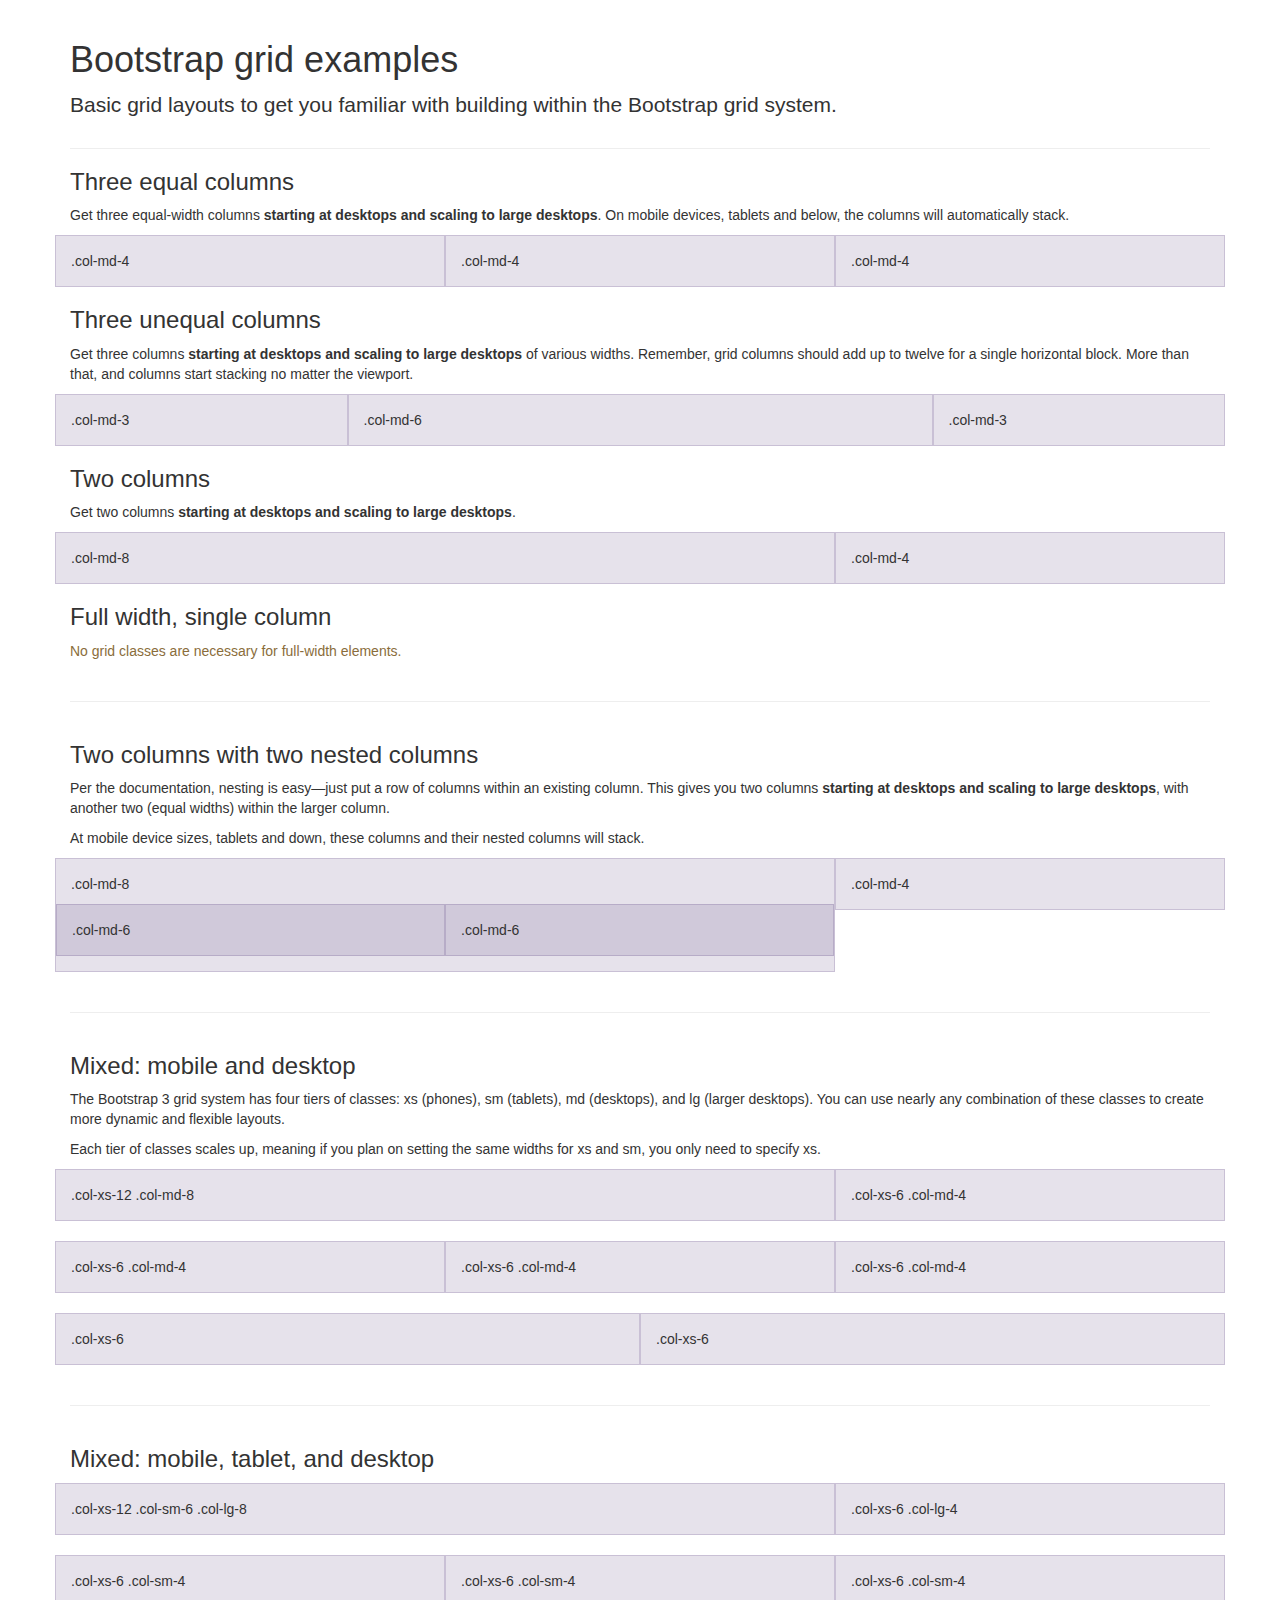
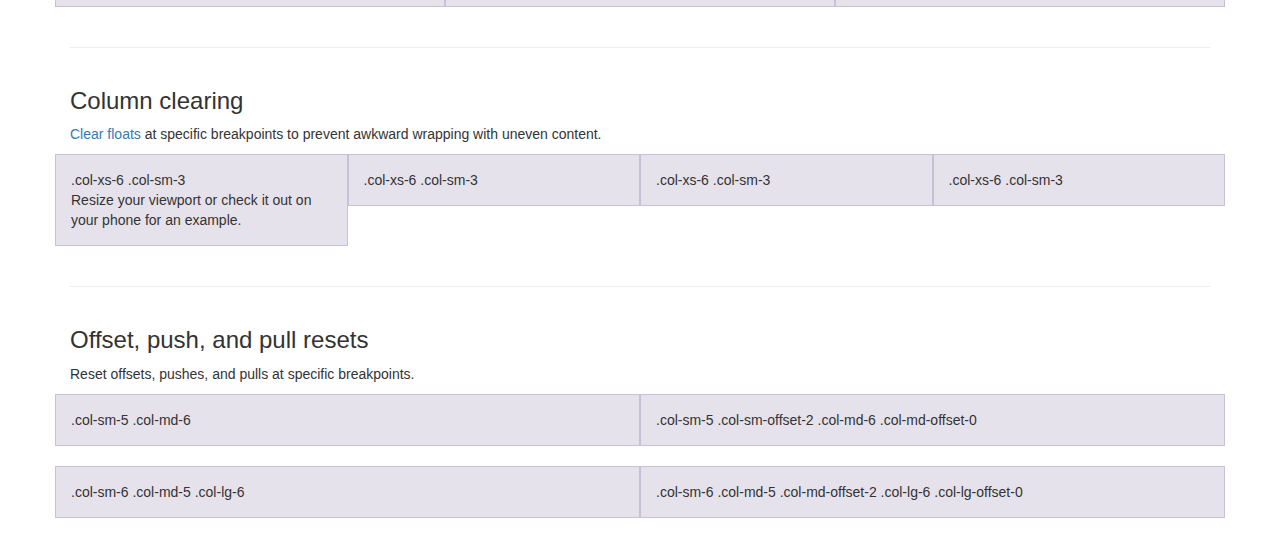
<file: module-3-solution/module-3/docs/examples/grid/index.html>
<!DOCTYPE html>
<html lang="en">
  <head>
    <meta charset="utf-8">
    <meta http-equiv="X-UA-Compatible" content="IE=edge">
    <meta name="viewport" content="width=device-width, initial-scale=1">
    <!-- The above 3 meta tags *must* come first in the head; any other head content must come *after* these tags -->
    <meta name="description" content="">
    <meta name="author" content="">
    <link rel="icon" href="../../favicon.ico">

    <title>Grid Template for Bootstrap</title>

    <!-- Bootstrap core CSS -->
    <link href="../../dist/css/bootstrap.min.css" rel="stylesheet">

    <!-- IE10 viewport hack for Surface/desktop Windows 8 bug -->
    <link href="../../assets/css/ie10-viewport-bug-workaround.css" rel="stylesheet">

    <!-- Custom styles for this template -->
    <link href="grid.css" rel="stylesheet">

    <!-- Just for debugging purposes. Don't actually copy these 2 lines! -->
    <!--[if lt IE 9]><script src="../../assets/js/ie8-responsive-file-warning.js"></script><![endif]-->
    <script src="../../assets/js/ie-emulation-modes-warning.js"></script>

    <!-- HTML5 shim and Respond.js for IE8 support of HTML5 elements and media queries -->
    <!--[if lt IE 9]>
      <script src="https://oss.maxcdn.com/html5shiv/3.7.2/html5shiv.min.js"></script>
      <script src="https://oss.maxcdn.com/respond/1.4.2/respond.min.js"></script>
    <![endif]-->
  </head>

  <body>
    <div class="container">

      <div class="page-header">
        <h1>Bootstrap grid examples</h1>
        <p class="lead">Basic grid layouts to get you familiar with building within the Bootstrap grid system.</p>
      </div>

      <h3>Three equal columns</h3>
      <p>Get three equal-width columns <strong>starting at desktops and scaling to large desktops</strong>. On mobile devices, tablets and below, the columns will automatically stack.</p>
      <div class="row">
        <div class="col-md-4">.col-md-4</div>
        <div class="col-md-4">.col-md-4</div>
        <div class="col-md-4">.col-md-4</div>
      </div>

      <h3>Three unequal columns</h3>
      <p>Get three columns <strong>starting at desktops and scaling to large desktops</strong> of various widths. Remember, grid columns should add up to twelve for a single horizontal block. More than that, and columns start stacking no matter the viewport.</p>
      <div class="row">
        <div class="col-md-3">.col-md-3</div>
        <div class="col-md-6">.col-md-6</div>
        <div class="col-md-3">.col-md-3</div>
      </div>

      <h3>Two columns</h3>
      <p>Get two columns <strong>starting at desktops and scaling to large desktops</strong>.</p>
      <div class="row">
        <div class="col-md-8">.col-md-8</div>
        <div class="col-md-4">.col-md-4</div>
      </div>

      <h3>Full width, single column</h3>
      <p class="text-warning">No grid classes are necessary for full-width elements.</p>

      <hr>

      <h3>Two columns with two nested columns</h3>
      <p>Per the documentation, nesting is easy—just put a row of columns within an existing column. This gives you two columns <strong>starting at desktops and scaling to large desktops</strong>, with another two (equal widths) within the larger column.</p>
      <p>At mobile device sizes, tablets and down, these columns and their nested columns will stack.</p>
      <div class="row">
        <div class="col-md-8">
          .col-md-8
          <div class="row">
            <div class="col-md-6">.col-md-6</div>
            <div class="col-md-6">.col-md-6</div>
          </div>
        </div>
        <div class="col-md-4">.col-md-4</div>
      </div>

      <hr>

      <h3>Mixed: mobile and desktop</h3>
      <p>The Bootstrap 3 grid system has four tiers of classes: xs (phones), sm (tablets), md (desktops), and lg (larger desktops). You can use nearly any combination of these classes to create more dynamic and flexible layouts.</p>
      <p>Each tier of classes scales up, meaning if you plan on setting the same widths for xs and sm, you only need to specify xs.</p>
      <div class="row">
        <div class="col-xs-12 col-md-8">.col-xs-12 .col-md-8</div>
        <div class="col-xs-6 col-md-4">.col-xs-6 .col-md-4</div>
      </div>
      <div class="row">
        <div class="col-xs-6 col-md-4">.col-xs-6 .col-md-4</div>
        <div class="col-xs-6 col-md-4">.col-xs-6 .col-md-4</div>
        <div class="col-xs-6 col-md-4">.col-xs-6 .col-md-4</div>
      </div>
      <div class="row">
        <div class="col-xs-6">.col-xs-6</div>
        <div class="col-xs-6">.col-xs-6</div>
      </div>

      <hr>

      <h3>Mixed: mobile, tablet, and desktop</h3>
      <p></p>
      <div class="row">
        <div class="col-xs-12 col-sm-6 col-lg-8">.col-xs-12 .col-sm-6 .col-lg-8</div>
        <div class="col-xs-6 col-lg-4">.col-xs-6 .col-lg-4</div>
      </div>
      <div class="row">
        <div class="col-xs-6 col-sm-4">.col-xs-6 .col-sm-4</div>
        <div class="col-xs-6 col-sm-4">.col-xs-6 .col-sm-4</div>
        <div class="col-xs-6 col-sm-4">.col-xs-6 .col-sm-4</div>
      </div>

      <hr>

      <h3>Column clearing</h3>
      <p><a href="http://getbootstrap.com/css/#grid-responsive-resets">Clear floats</a> at specific breakpoints to prevent awkward wrapping with uneven content.</p>
      <div class="row">
        <div class="col-xs-6 col-sm-3">
          .col-xs-6 .col-sm-3
          <br>
          Resize your viewport or check it out on your phone for an example.
        </div>
        <div class="col-xs-6 col-sm-3">.col-xs-6 .col-sm-3</div>

        <!-- Add the extra clearfix for only the required viewport -->
        <div class="clearfix visible-xs"></div>

        <div class="col-xs-6 col-sm-3">.col-xs-6 .col-sm-3</div>
        <div class="col-xs-6 col-sm-3">.col-xs-6 .col-sm-3</div>
      </div>

      <hr>

      <h3>Offset, push, and pull resets</h3>
      <p>Reset offsets, pushes, and pulls at specific breakpoints.</p>
      <div class="row">
        <div class="col-sm-5 col-md-6">.col-sm-5 .col-md-6</div>
        <div class="col-sm-5 col-sm-offset-2 col-md-6 col-md-offset-0">.col-sm-5 .col-sm-offset-2 .col-md-6 .col-md-offset-0</div>
      </div>
      <div class="row">
        <div class="col-sm-6 col-md-5 col-lg-6">.col-sm-6 .col-md-5 .col-lg-6</div>
        <div class="col-sm-6 col-md-5 col-md-offset-2 col-lg-6 col-lg-offset-0">.col-sm-6 .col-md-5 .col-md-offset-2 .col-lg-6 .col-lg-offset-0</div>
      </div>


    </div> <!-- /container -->


    <!-- IE10 viewport hack for Surface/desktop Windows 8 bug -->
    <script src="../../assets/js/ie10-viewport-bug-workaround.js"></script>
  </body>
</html>
</file>
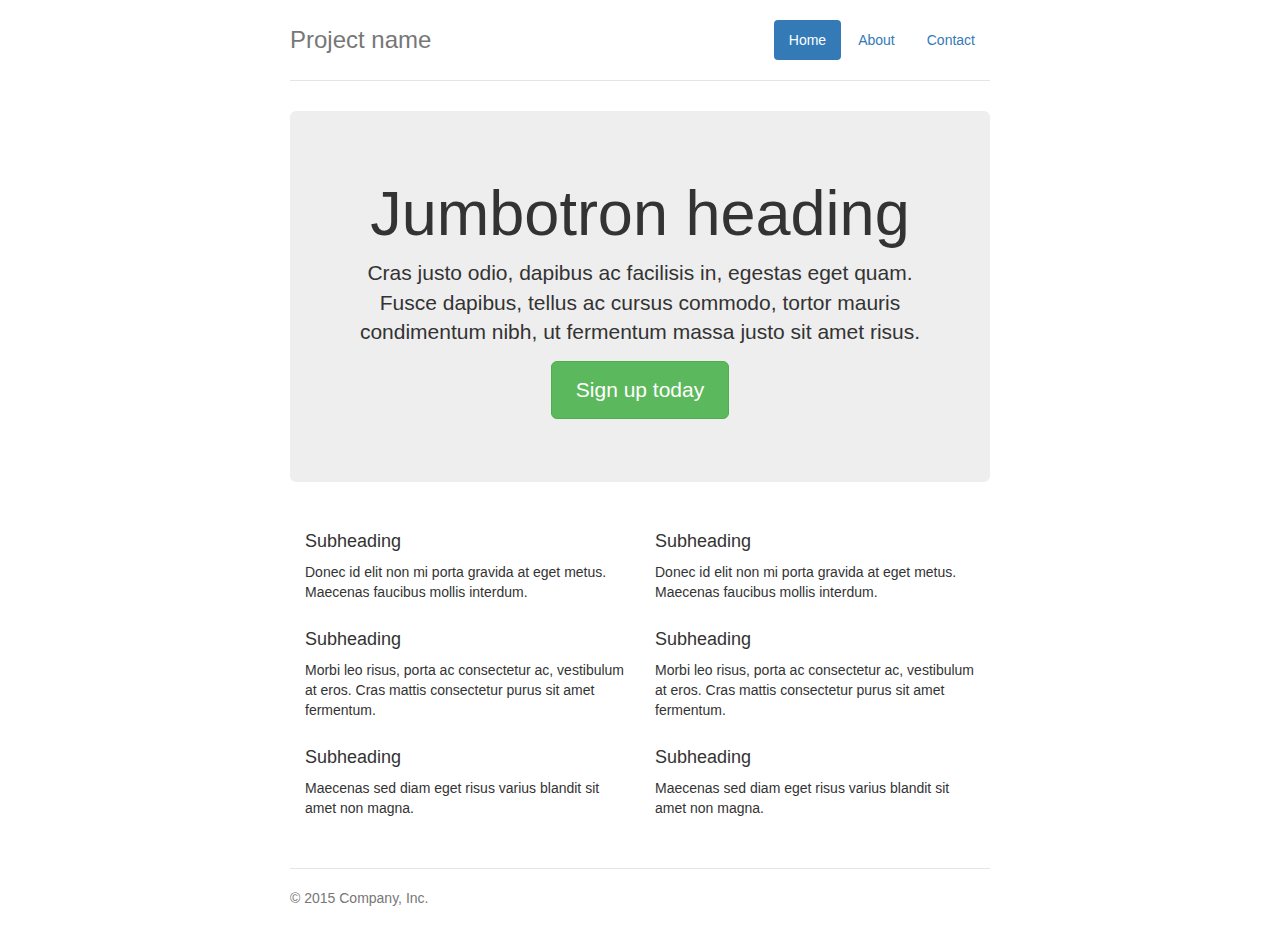
<file: module-3-solution/module-3/docs/examples/jumbotron-narrow/index.html>
<!DOCTYPE html>
<html lang="en">
  <head>
    <meta charset="utf-8">
    <meta http-equiv="X-UA-Compatible" content="IE=edge">
    <meta name="viewport" content="width=device-width, initial-scale=1">
    <!-- The above 3 meta tags *must* come first in the head; any other head content must come *after* these tags -->
    <meta name="description" content="">
    <meta name="author" content="">
    <link rel="icon" href="../../favicon.ico">

    <title>Narrow Jumbotron Template for Bootstrap</title>

    <!-- Bootstrap core CSS -->
    <link href="../../dist/css/bootstrap.min.css" rel="stylesheet">

    <!-- IE10 viewport hack for Surface/desktop Windows 8 bug -->
    <link href="../../assets/css/ie10-viewport-bug-workaround.css" rel="stylesheet">

    <!-- Custom styles for this template -->
    <link href="jumbotron-narrow.css" rel="stylesheet">

    <!-- Just for debugging purposes. Don't actually copy these 2 lines! -->
    <!--[if lt IE 9]><script src="../../assets/js/ie8-responsive-file-warning.js"></script><![endif]-->
    <script src="../../assets/js/ie-emulation-modes-warning.js"></script>

    <!-- HTML5 shim and Respond.js for IE8 support of HTML5 elements and media queries -->
    <!--[if lt IE 9]>
      <script src="https://oss.maxcdn.com/html5shiv/3.7.2/html5shiv.min.js"></script>
      <script src="https://oss.maxcdn.com/respond/1.4.2/respond.min.js"></script>
    <![endif]-->
  </head>

  <body>

    <div class="container">
      <div class="header clearfix">
        <nav>
          <ul class="nav nav-pills pull-right">
            <li role="presentation" class="active"><a href="#">Home</a></li>
            <li role="presentation"><a href="#">About</a></li>
            <li role="presentation"><a href="#">Contact</a></li>
          </ul>
        </nav>
        <h3 class="text-muted">Project name</h3>
      </div>

      <div class="jumbotron">
        <h1>Jumbotron heading</h1>
        <p class="lead">Cras justo odio, dapibus ac facilisis in, egestas eget quam. Fusce dapibus, tellus ac cursus commodo, tortor mauris condimentum nibh, ut fermentum massa justo sit amet risus.</p>
        <p><a class="btn btn-lg btn-success" href="#" role="button">Sign up today</a></p>
      </div>

      <div class="row marketing">
        <div class="col-lg-6">
          <h4>Subheading</h4>
          <p>Donec id elit non mi porta gravida at eget metus. Maecenas faucibus mollis interdum.</p>

          <h4>Subheading</h4>
          <p>Morbi leo risus, porta ac consectetur ac, vestibulum at eros. Cras mattis consectetur purus sit amet fermentum.</p>

          <h4>Subheading</h4>
          <p>Maecenas sed diam eget risus varius blandit sit amet non magna.</p>
        </div>

        <div class="col-lg-6">
          <h4>Subheading</h4>
          <p>Donec id elit non mi porta gravida at eget metus. Maecenas faucibus mollis interdum.</p>

          <h4>Subheading</h4>
          <p>Morbi leo risus, porta ac consectetur ac, vestibulum at eros. Cras mattis consectetur purus sit amet fermentum.</p>

          <h4>Subheading</h4>
          <p>Maecenas sed diam eget risus varius blandit sit amet non magna.</p>
        </div>
      </div>

      <footer class="footer">
        <p>&copy; 2015 Company, Inc.</p>
      </footer>

    </div> <!-- /container -->


    <!-- IE10 viewport hack for Surface/desktop Windows 8 bug -->
    <script src="../../assets/js/ie10-viewport-bug-workaround.js"></script>
  </body>
</html>
</file>
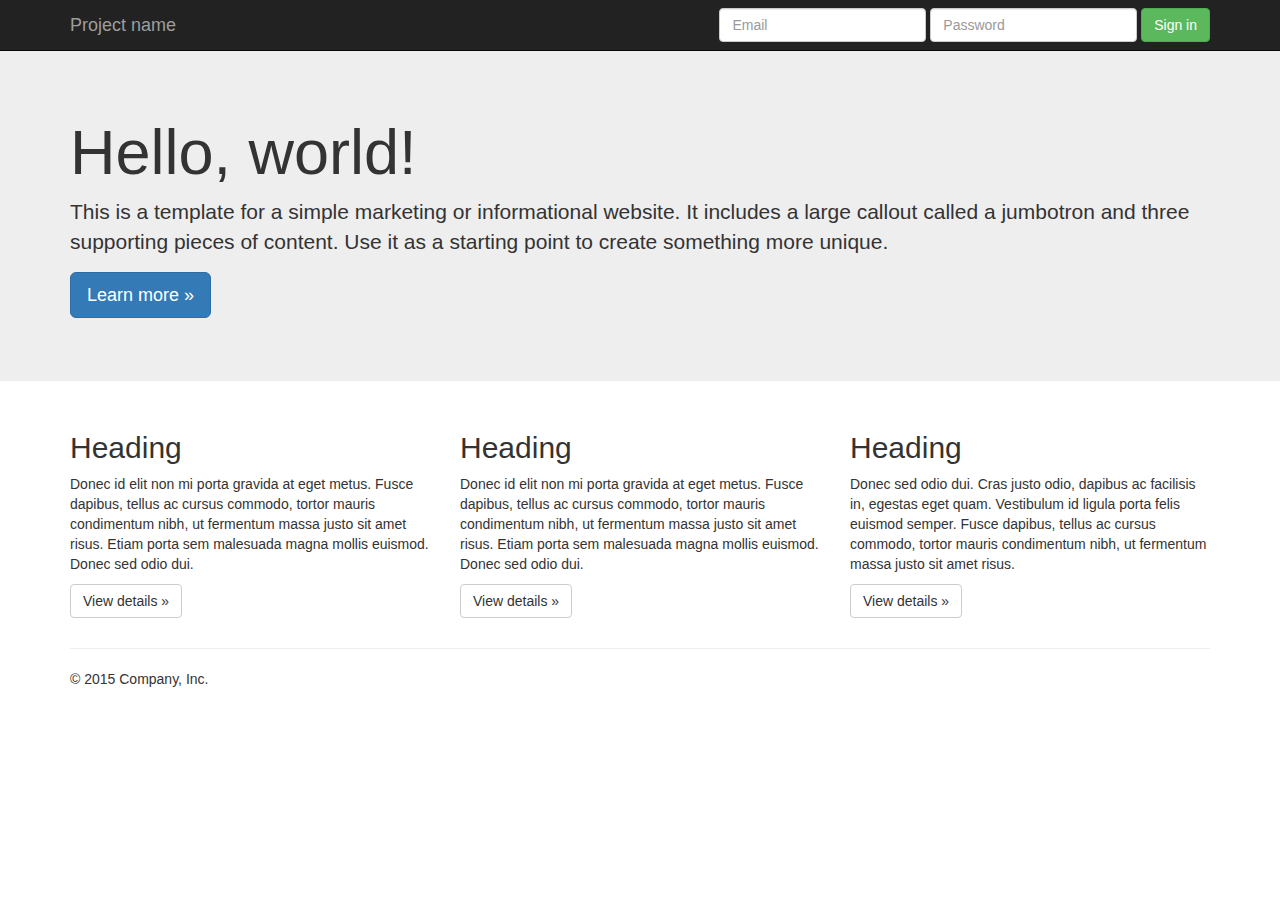
<file: module-3-solution/module-3/docs/examples/jumbotron/index.html>
<!DOCTYPE html>
<html lang="en">
  <head>
    <meta charset="utf-8">
    <meta http-equiv="X-UA-Compatible" content="IE=edge">
    <meta name="viewport" content="width=device-width, initial-scale=1">
    <!-- The above 3 meta tags *must* come first in the head; any other head content must come *after* these tags -->
    <meta name="description" content="">
    <meta name="author" content="">
    <link rel="icon" href="../../favicon.ico">

    <title>Jumbotron Template for Bootstrap</title>

    <!-- Bootstrap core CSS -->
    <link href="../../dist/css/bootstrap.min.css" rel="stylesheet">

    <!-- IE10 viewport hack for Surface/desktop Windows 8 bug -->
    <link href="../../assets/css/ie10-viewport-bug-workaround.css" rel="stylesheet">

    <!-- Custom styles for this template -->
    <link href="jumbotron.css" rel="stylesheet">

    <!-- Just for debugging purposes. Don't actually copy these 2 lines! -->
    <!--[if lt IE 9]><script src="../../assets/js/ie8-responsive-file-warning.js"></script><![endif]-->
    <script src="../../assets/js/ie-emulation-modes-warning.js"></script>

    <!-- HTML5 shim and Respond.js for IE8 support of HTML5 elements and media queries -->
    <!--[if lt IE 9]>
      <script src="https://oss.maxcdn.com/html5shiv/3.7.2/html5shiv.min.js"></script>
      <script src="https://oss.maxcdn.com/respond/1.4.2/respond.min.js"></script>
    <![endif]-->
  </head>

  <body>

    <nav class="navbar navbar-inverse navbar-fixed-top">
      <div class="container">
        <div class="navbar-header">
          <button type="button" class="navbar-toggle collapsed" data-toggle="collapse" data-target="#navbar" aria-expanded="false" aria-controls="navbar">
            <span class="sr-only">Toggle navigation</span>
            <span class="icon-bar"></span>
            <span class="icon-bar"></span>
            <span class="icon-bar"></span>
          </button>
          <a class="navbar-brand" href="#">Project name</a>
        </div>
        <div id="navbar" class="navbar-collapse collapse">
          <form class="navbar-form navbar-right">
            <div class="form-group">
              <input type="text" placeholder="Email" class="form-control">
            </div>
            <div class="form-group">
              <input type="password" placeholder="Password" class="form-control">
            </div>
            <button type="submit" class="btn btn-success">Sign in</button>
          </form>
        </div><!--/.navbar-collapse -->
      </div>
    </nav>

    <!-- Main jumbotron for a primary marketing message or call to action -->
    <div class="jumbotron">
      <div class="container">
        <h1>Hello, world!</h1>
        <p>This is a template for a simple marketing or informational website. It includes a large callout called a jumbotron and three supporting pieces of content. Use it as a starting point to create something more unique.</p>
        <p><a class="btn btn-primary btn-lg" href="#" role="button">Learn more &raquo;</a></p>
      </div>
    </div>

    <div class="container">
      <!-- Example row of columns -->
      <div class="row">
        <div class="col-md-4">
          <h2>Heading</h2>
          <p>Donec id elit non mi porta gravida at eget metus. Fusce dapibus, tellus ac cursus commodo, tortor mauris condimentum nibh, ut fermentum massa justo sit amet risus. Etiam porta sem malesuada magna mollis euismod. Donec sed odio dui. </p>
          <p><a class="btn btn-default" href="#" role="button">View details &raquo;</a></p>
        </div>
        <div class="col-md-4">
          <h2>Heading</h2>
          <p>Donec id elit non mi porta gravida at eget metus. Fusce dapibus, tellus ac cursus commodo, tortor mauris condimentum nibh, ut fermentum massa justo sit amet risus. Etiam porta sem malesuada magna mollis euismod. Donec sed odio dui. </p>
          <p><a class="btn btn-default" href="#" role="button">View details &raquo;</a></p>
       </div>
        <div class="col-md-4">
          <h2>Heading</h2>
          <p>Donec sed odio dui. Cras justo odio, dapibus ac facilisis in, egestas eget quam. Vestibulum id ligula porta felis euismod semper. Fusce dapibus, tellus ac cursus commodo, tortor mauris condimentum nibh, ut fermentum massa justo sit amet risus.</p>
          <p><a class="btn btn-default" href="#" role="button">View details &raquo;</a></p>
        </div>
      </div>

      <hr>

      <footer>
        <p>&copy; 2015 Company, Inc.</p>
      </footer>
    </div> <!-- /container -->


    <!-- Bootstrap core JavaScript
    ================================================== -->
    <!-- Placed at the end of the document so the pages load faster -->
    <script src="https://ajax.googleapis.com/ajax/libs/jquery/1.11.3/jquery.min.js"></script>
    <script>window.jQuery || document.write('<script src="../../assets/js/vendor/jquery.min.js"><\/script>')</script>
    <script src="../../dist/js/bootstrap.min.js"></script>
    <!-- IE10 viewport hack for Surface/desktop Windows 8 bug -->
    <script src="../../assets/js/ie10-viewport-bug-workaround.js"></script>
  </body>
</html>
</file>
<file: module2-solution/styles.css>
* {
	box-sizing: border-box;
}
h1 {
	margin: 70px;
	text-align: center;
	font-family: Arial, Helvetica, sans-serif;
	font-weight: bold;
	font-size: 170%;
}
section {
	position: relative;
	padding: 20px;
	width: 100%;
}
p {
	position: relative;
	clear: right;
}
div {
	position: relative;
	background-color: powderblue;
	border: 1px solid black;
	width: 100%;
	margin-left: auto;
	margin-right: auto;
	margin-bottom: auto;
}
.box1{
	color:green;
	float: right;
	width: 100px;
	padding: 5px;
	margin: 0px;
	border: 1px solid black;
	text-align: center;
	font-size: 125%;
	font-weight: bold;
	background-color: pink;
}
.box2 {
	float: right;
	color: white;
	width: 100px;
	padding: 5px;
	margin: 0px;
	border: 1px solid black;
	text-align: center;
	font-size: 125%;
	font-weight: bold;
	background-color: slateblue;
}
.box3 {
	color: purple;
	float: right;
	width: 100px;
	padding: 5px;
	margin: 0px;
	border: 1px solid black;
	text-align: center;
	font-size: 125%;
	font-weight: bold;
	background-color: orange;	
}
.content {
	padding: 5px;
	border: none;
	background-color: powderblue;
	font-family: Arial, Helvetica, sans-serif;
	color: black;
	margin: 0px;
	height: 200px;
	overflow: auto;
}
	
.row {
	width: 90%;
}
@media (min-width: 992px){
	.column-lg-4 {
		float: left;
		width: 33.33%;
	}
}
@media (min-width: 768px) and (max-width: 991px){
	.colmn-md-6 {
		float: left;
		width: 50%;
		margin-left: auto;
		margin-right: auto;
	}
	.colmn-md-12 {
		float: left;
		width: 100%;
		margin-left: auto;
		margin-right: auto;
	}
}
@media (max-width: 767px){
	.colmn-sm-12 {
		float: left;
		width: 100%;
	}

}
</file>
<file: module5-solution/css/styles.css>
body {
  font-size: 16px;
  color: #fff;
  background-color: #61122f;
  font-family: 'Oxygen', sans-serif;
}

/** HEADER **/
#header-nav {
  background-color: #f6b319;
  border-radius: 0;
  border: 0;
}

#logo-img {
  background: url('../images/restaurant-logo_large.png') no-repeat;
  width: 150px;
  height: 150px;
  margin: 10px 15px 10px 0;
}

.navbar-brand {
  padding-top: 25px;
}
.navbar-brand h1 { /* Restaurant name */
  font-family: 'Lora', serif;
  color: #557c3e;
  font-size: 1.5em;
  text-transform: uppercase;
  font-weight: bold;
  text-shadow: 1px 1px 1px #222;
  margin-top: 0;
  margin-bottom: 0;
  line-height: .75;
}
.navbar-brand a:hover, .navbar-brand a:focus {
  text-decoration: none;
}
.navbar-brand p { /* Kosher cert */
  color: #000;
  text-transform: uppercase;
  font-size: .7em;
  margin-top: 15px;
}
.navbar-brand p span { /* Star-K */
  vertical-align: middle;
}

#nav-list {
  margin-top: 10px;
}
#nav-list a {
  color: #951C49;
  text-align: center;
}
#nav-list a:hover {
  background: #E7E7E7;
}
#nav-list a span {
  font-size: 1.8em;
}

#phone {
  margin-top: 5px;
}
#phone a { /* Phone number */
  text-align: right;
  padding-bottom: 0;
}
#phone div { /* We Deliver */
  color: #557c3e;
  text-align: right;
  padding-right: 15px;
}

.navbar-header button.navbar-toggle, .navbar-header .icon-bar {
  border: 1px solid #61122f;
}
.navbar-header button.navbar-toggle {
  clear: both;
  margin-top: -30px;
}
/* END HEADER */

/* FOOTER */
.panel-footer {
  margin-top: 30px;
  padding-top: 35px;
  padding-bottom: 30px;
  background-color: #222;
  border-top: 0;
}
.panel-footer div.row {
  margin-bottom: 35px;
}
#hours, #address {
  line-height: 2;
}
#hours > span, #address > span {
  font-size: 1.3em;
}
#address p {
  color: #557c3e;
  font-size: .8em;
  line-height: 1.8;
}
#testimonials {
  font-style: italic;
}
#testimonials p:nth-child(2) {
  margin-top: 25px;
}
/* END FOOTER */



/* HOME PAGE */
.container .jumbotron {
  box-shadow: 0 0 50px #3F0C1F;
  border: 2px solid #3F0C1F;
}

#menu-tile, #specials-tile, #map-tile {
  height: 250px;
  width: 100%;
  margin-bottom: 15px;
  position: relative;
  border: 2px solid #3F0C1F;
  overflow: hidden;
}
#menu-tile:hover, #specials-tile:hover, #map-tile:hover {
  box-shadow: 0 1px 5px 1px #cccccc;
}
#menu-tile {
  background: url('../images/menu-tile.jpg') no-repeat;
  background-position: center;
}
#specials-tile {
  background: url('../images/specials-tile.jpg') no-repeat;
  background-position: center;
}
#menu-tile span, #specials-tile span, #map-tile span {
  position: absolute;
  bottom: 0;
  right: 0;
  width: 100%;
  text-align: center;
  font-size: 1.6em;
  text-transform: uppercase;
  background-color: #000;
  color: #fff;
  opacity: .8;
}
/* END HOME PAGE */

/* MENU CATEGORIES PAGE */
.category-tile { 
  position: relative;
  border: 2px solid #3F0C1F;
  overflow: hidden;
  width: 200px;
  height: 200px;
  margin: 0 auto 15px;
}
.category-tile span {
  position: absolute;
  bottom: 0;
  right: 0;
  width: 100%;
  text-align: center;
  font-size: 1.2em;
  text-transform: uppercase;
  background-color: #000;
  color: #fff;
  opacity: .8;
}
.category-tile:hover {
  box-shadow: 0 1px 5px 1px #cccccc;
}

#menu-categories-title + div {
  margin-bottom: 50px;
}
/* END MENU CATEGORIES PAGE */

/* SINGLE CATEGORY PAGE */
.menu-item-tile {
  margin-bottom: 25px;
}
.menu-item-tile hr {
  width: 80%;
}
.menu-item-tile .menu-item-price {
  font-size: 1.1em;
  text-align: right;
  margin-top: -15px;
  margin-right: -15px;
}
.menu-item-tile .menu-item-price span {
  font-size: .6em;
}
.menu-item-photo {
  position: relative;
  border: 2px solid #3F0C1F; 
  overflow: hidden;
  padding: 0;
  margin-right: -15px;
  margin-left: auto;
  margin-bottom: 20px;
  max-width: 250px;
}
.menu-item-photo div {
  position: absolute;
  bottom: 0;
  right: 0;
  width: 80px;
  background-color: #557c3e;
  text-align: center;
}
.menu-item-description {
  padding-right: 30px;
}
h3.menu-item-title {
  margin: 0 0 10px;
}
.menu-item-details {
  font-size: .9em;
  font-style: italic;
}
/* END SINGLE CATEGORY PAGE */


/********** Large devices only **********/
@media (min-width: 1200px) {
  .container .jumbotron {
    background: url('../images/jumbotron_1200.jpg') no-repeat;
    height: 675px;
  }
}

/********** Medium devices only **********/
@media (min-width: 992px) and (max-width: 1199px) {
  /* Header */
  #logo-img {
    background: url('../images/restaurant-logo_medium.png') no-repeat;
    width: 100px;
    height: 100px;
    margin: 5px 5px 5px 0;
  }
  /* End Header */

  /* Home Page */
  .container .jumbotron {
    background: url('../images/jumbotron_992.jpg') no-repeat;
    height: 558px;
  }
  /* End Home Page */
}

/********** Small devices only **********/
@media (min-width: 768px) and (max-width: 991px) {
  /* Home Page */
  .container .jumbotron {
    background: url('../images/jumbotron_768.jpg') no-repeat;
    height: 432px;
  }
  /* End Home Page */
}

/********** Extra small devices only **********/
@media (max-width: 767px) {
  /* Header */
  .navbar-brand {
    padding-top: 10px;
    height: 80px;
  }
  .navbar-brand h1 { /* Restaurant name */
    padding-top: 10px;
    font-size: 5vw; /* 1vw = 1% of viewport width */
  }
  .navbar-brand p { /* Kosher cert */
    font-size: .6em;
    margin-top: 12px;
  }
  .navbar-brand p img { /* Star-K */
    height: 20px;
  }

  #collapsable-nav a { /* Collapsed nav menu text */
    font-size: 1.2em;
  }
  #collapsable-nav a span { /* Collapsed nav menu glyph */
    font-size: 1em;
    margin-right: 5px;
  }

  #call-btn > a {
    font-size: 1.5em;
    display: block;
    margin: 0 20px;
    padding: 10px;
    border: 2px solid #fff;
    background-color: #f6b319;
    color: #951c49;
  }
  #xs-deliver {
    margin-top: 5px;
    font-size: .7em;
    letter-spacing: .1em;
    text-transform: uppercase;
  }
  /* End Header */

  /* Footer */
  .panel-footer section {
    margin-bottom: 30px;
    text-align: center;
  }
  .panel-footer section:nth-child(3) {
    margin-bottom: 0; /* margin already exists on the whole row */
  }
  .panel-footer section hr {
    width: 50%;
  }
  /* End Footer */

  /* Home Page */
  .container .jumbotron {
    margin-top: 30px;
    padding: 0;
  }
  #menu-tile, #specials-tile {
    width: 360px;
    margin: 0 auto 15px;
  }

  .menu-item-photo {
    margin-right: auto;
  }
  .menu-item-tile .menu-item-price {
    text-align: center;
  }
  .menu-item-description {
    text-align: center;;
  }
}


/********** Super extra small devices Only :-) (e.g., iPhone 4) **********/
@media (max-width: 479px) {
  /* Header */
  .navbar-brand h1 { /* Restaurant name */
    padding-top: 5px;
    font-size: 6vw;
  }
  /* End Header */
  
  /* Home page */
  #menu-tile, #specials-tile {
    width: 280px;
    margin: 0 auto 15px;
  }

  .col-xxs-12 {
    position: relative;
    min-height: 1px;
    padding-right: 15px;
    padding-left: 15px;
    float: left;
    width: 100%;
  }
}
</file>
<file: module-3-solution/module-3/docs/examples/blog/blog.css>
/*
 * Globals
 */

body {
  font-family: Georgia, "Times New Roman", Times, serif;
  color: #555;
}

h1, .h1,
h2, .h2,
h3, .h3,
h4, .h4,
h5, .h5,
h6, .h6 {
  margin-top: 0;
  font-family: "Helvetica Neue", Helvetica, Arial, sans-serif;
  font-weight: normal;
  color: #333;
}


/*
 * Override Bootstrap's default container.
 */

@media (min-width: 1200px) {
  .container {
    width: 970px;
  }
}


/*
 * Masthead for nav
 */

.blog-masthead {
  background-color: #428bca;
  -webkit-box-shadow: inset 0 -2px 5px rgba(0,0,0,.1);
          box-shadow: inset 0 -2px 5px rgba(0,0,0,.1);
}

/* Nav links */
.blog-nav-item {
  position: relative;
  display: inline-block;
  padding: 10px;
  font-weight: 500;
  color: #cdddeb;
}
.blog-nav-item:hover,
.blog-nav-item:focus {
  color: #fff;
  text-decoration: none;
}

/* Active state gets a caret at the bottom */
.blog-nav .active {
  color: #fff;
}
.blog-nav .active:after {
  position: absolute;
  bottom: 0;
  left: 50%;
  width: 0;
  height: 0;
  margin-left: -5px;
  vertical-align: middle;
  content: " ";
  border-right: 5px solid transparent;
  border-bottom: 5px solid;
  border-left: 5px solid transparent;
}


/*
 * Blog name and description
 */

.blog-header {
  padding-top: 20px;
  padding-bottom: 20px;
}
.blog-title {
  margin-top: 30px;
  margin-bottom: 0;
  font-size: 60px;
  font-weight: normal;
}
.blog-description {
  font-size: 20px;
  color: #999;
}


/*
 * Main column and sidebar layout
 */

.blog-main {
  font-size: 18px;
  line-height: 1.5;
}

/* Sidebar modules for boxing content */
.sidebar-module {
  padding: 15px;
  margin: 0 -15px 15px;
}
.sidebar-module-inset {
  padding: 15px;
  background-color: #f5f5f5;
  border-radius: 4px;
}
.sidebar-module-inset p:last-child,
.sidebar-module-inset ul:last-child,
.sidebar-module-inset ol:last-child {
  margin-bottom: 0;
}


/* Pagination */
.pager {
  margin-bottom: 60px;
  text-align: left;
}
.pager > li > a {
  width: 140px;
  padding: 10px 20px;
  text-align: center;
  border-radius: 30px;
}


/*
 * Blog posts
 */

.blog-post {
  margin-bottom: 60px;
}
.blog-post-title {
  margin-bottom: 5px;
  font-size: 40px;
}
.blog-post-meta {
  margin-bottom: 20px;
  color: #999;
}


/*
 * Footer
 */

.blog-footer {
  padding: 40px 0;
  color: #999;
  text-align: center;
  background-color: #f9f9f9;
  border-top: 1px solid #e5e5e5;
}
.blog-footer p:last-child {
  margin-bottom: 0;
}
</file>
<file: module-3-solution/module-3/docs/examples/carousel/carousel.css>
/* GLOBAL STYLES
-------------------------------------------------- */
/* Padding below the footer and lighter body text */

body {
  padding-bottom: 40px;
  color: #5a5a5a;
}


/* CUSTOMIZE THE NAVBAR
-------------------------------------------------- */

/* Special class on .container surrounding .navbar, used for positioning it into place. */
.navbar-wrapper {
  position: absolute;
  top: 0;
  right: 0;
  left: 0;
  z-index: 20;
}

/* Flip around the padding for proper display in narrow viewports */
.navbar-wrapper > .container {
  padding-right: 0;
  padding-left: 0;
}
.navbar-wrapper .navbar {
  padding-right: 15px;
  padding-left: 15px;
}
.navbar-wrapper .navbar .container {
  width: auto;
}


/* CUSTOMIZE THE CAROUSEL
-------------------------------------------------- */

/* Carousel base class */
.carousel {
  height: 500px;
  margin-bottom: 60px;
}
/* Since positioning the image, we need to help out the caption */
.carousel-caption {
  z-index: 10;
}

/* Declare heights because of positioning of img element */
.carousel .item {
  height: 500px;
  background-color: #777;
}
.carousel-inner > .item > img {
  position: absolute;
  top: 0;
  left: 0;
  min-width: 100%;
  height: 500px;
}


/* MARKETING CONTENT
-------------------------------------------------- */

/* Center align the text within the three columns below the carousel */
.marketing .col-lg-4 {
  margin-bottom: 20px;
  text-align: center;
}
.marketing h2 {
  font-weight: normal;
}
.marketing .col-lg-4 p {
  margin-right: 10px;
  margin-left: 10px;
}


/* Featurettes
------------------------- */

.featurette-divider {
  margin: 80px 0; /* Space out the Bootstrap <hr> more */
}

/* Thin out the marketing headings */
.featurette-heading {
  font-weight: 300;
  line-height: 1;
  letter-spacing: -1px;
}


/* RESPONSIVE CSS
-------------------------------------------------- */

@media (min-width: 768px) {
  /* Navbar positioning foo */
  .navbar-wrapper {
    margin-top: 20px;
  }
  .navbar-wrapper .container {
    padding-right: 15px;
    padding-left: 15px;
  }
  .navbar-wrapper .navbar {
    padding-right: 0;
    padding-left: 0;
  }

  /* The navbar becomes detached from the top, so we round the corners */
  .navbar-wrapper .navbar {
    border-radius: 4px;
  }

  /* Bump up size of carousel content */
  .carousel-caption p {
    margin-bottom: 20px;
    font-size: 21px;
    line-height: 1.4;
  }

  .featurette-heading {
    font-size: 50px;
  }
}

@media (min-width: 992px) {
  .featurette-heading {
    margin-top: 120px;
  }
}
</file>
<file: module-3-solution/module-3/docs/examples/cover/cover.css>
/*
 * Globals
 */

/* Links */
a,
a:focus,
a:hover {
  color: #fff;
}

/* Custom default button */
.btn-default,
.btn-default:hover,
.btn-default:focus {
  color: #333;
  text-shadow: none; /* Prevent inheritence from `body` */
  background-color: #fff;
  border: 1px solid #fff;
}


/*
 * Base structure
 */

html,
body {
  height: 100%;
  background-color: #333;
}
body {
  color: #fff;
  text-align: center;
  text-shadow: 0 1px 3px rgba(0,0,0,.5);
}

/* Extra markup and styles for table-esque vertical and horizontal centering */
.site-wrapper {
  display: table;
  width: 100%;
  height: 100%; /* For at least Firefox */
  min-height: 100%;
  -webkit-box-shadow: inset 0 0 100px rgba(0,0,0,.5);
          box-shadow: inset 0 0 100px rgba(0,0,0,.5);
}
.site-wrapper-inner {
  display: table-cell;
  vertical-align: top;
}
.cover-container {
  margin-right: auto;
  margin-left: auto;
}

/* Padding for spacing */
.inner {
  padding: 30px;
}


/*
 * Header
 */
.masthead-brand {
  margin-top: 10px;
  margin-bottom: 10px;
}

.masthead-nav > li {
  display: inline-block;
}
.masthead-nav > li + li {
  margin-left: 20px;
}
.masthead-nav > li > a {
  padding-right: 0;
  padding-left: 0;
  font-size: 16px;
  font-weight: bold;
  color: #fff; /* IE8 proofing */
  color: rgba(255,255,255,.75);
  border-bottom: 2px solid transparent;
}
.masthead-nav > li > a:hover,
.masthead-nav > li > a:focus {
  background-color: transparent;
  border-bottom-color: #a9a9a9;
  border-bottom-color: rgba(255,255,255,.25);
}
.masthead-nav > .active > a,
.masthead-nav > .active > a:hover,
.masthead-nav > .active > a:focus {
  color: #fff;
  border-bottom-color: #fff;
}

@media (min-width: 768px) {
  .masthead-brand {
    float: left;
  }
  .masthead-nav {
    float: right;
  }
}


/*
 * Cover
 */

.cover {
  padding: 0 20px;
}
.cover .btn-lg {
  padding: 10px 20px;
  font-weight: bold;
}


/*
 * Footer
 */

.mastfoot {
  color: #999; /* IE8 proofing */
  color: rgba(255,255,255,.5);
}


/*
 * Affix and center
 */

@media (min-width: 768px) {
  /* Pull out the header and footer */
  .masthead {
    position: fixed;
    top: 0;
  }
  .mastfoot {
    position: fixed;
    bottom: 0;
  }
  /* Start the vertical centering */
  .site-wrapper-inner {
    vertical-align: middle;
  }
  /* Handle the widths */
  .masthead,
  .mastfoot,
  .cover-container {
    width: 100%; /* Must be percentage or pixels for horizontal alignment */
  }
}

@media (min-width: 992px) {
  .masthead,
  .mastfoot,
  .cover-container {
    width: 700px;
  }
}
</file>
<file: module-3-solution/module-3/docs/examples/dashboard/dashboard.css>
/*
 * Base structure
 */

/* Move down content because we have a fixed navbar that is 50px tall */
body {
  padding-top: 50px;
}


/*
 * Global add-ons
 */

.sub-header {
  padding-bottom: 10px;
  border-bottom: 1px solid #eee;
}

/*
 * Top navigation
 * Hide default border to remove 1px line.
 */
.navbar-fixed-top {
  border: 0;
}

/*
 * Sidebar
 */

/* Hide for mobile, show later */
.sidebar {
  display: none;
}
@media (min-width: 768px) {
  .sidebar {
    position: fixed;
    top: 51px;
    bottom: 0;
    left: 0;
    z-index: 1000;
    display: block;
    padding: 20px;
    overflow-x: hidden;
    overflow-y: auto; /* Scrollable contents if viewport is shorter than content. */
    background-color: #f5f5f5;
    border-right: 1px solid #eee;
  }
}

/* Sidebar navigation */
.nav-sidebar {
  margin-right: -21px; /* 20px padding + 1px border */
  margin-bottom: 20px;
  margin-left: -20px;
}
.nav-sidebar > li > a {
  padding-right: 20px;
  padding-left: 20px;
}
.nav-sidebar > .active > a,
.nav-sidebar > .active > a:hover,
.nav-sidebar > .active > a:focus {
  color: #fff;
  background-color: #428bca;
}


/*
 * Main content
 */

.main {
  padding: 20px;
}
@media (min-width: 768px) {
  .main {
    padding-right: 40px;
    padding-left: 40px;
  }
}
.main .page-header {
  margin-top: 0;
}


/*
 * Placeholder dashboard ideas
 */

.placeholders {
  margin-bottom: 30px;
  text-align: center;
}
.placeholders h4 {
  margin-bottom: 0;
}
.placeholder {
  margin-bottom: 20px;
}
.placeholder img {
  display: inline-block;
  border-radius: 50%;
}
</file>
<file: module-3-solution/module-3/docs/examples/grid/grid.css>
h4 {
  margin-top: 25px;
}
.row {
  margin-bottom: 20px;
}
.row .row {
  margin-top: 10px;
  margin-bottom: 0;
}
[class*="col-"] {
  padding-top: 15px;
  padding-bottom: 15px;
  background-color: #eee;
  background-color: rgba(86,61,124,.15);
  border: 1px solid #ddd;
  border: 1px solid rgba(86,61,124,.2);
}

hr {
  margin-top: 40px;
  margin-bottom: 40px;
}
</file>
<file: module-3-solution/module-3/docs/examples/jumbotron-narrow/jumbotron-narrow.css>
/* Space out content a bit */
body {
  padding-top: 20px;
  padding-bottom: 20px;
}

/* Everything but the jumbotron gets side spacing for mobile first views */
.header,
.marketing,
.footer {
  padding-right: 15px;
  padding-left: 15px;
}

/* Custom page header */
.header {
  padding-bottom: 20px;
  border-bottom: 1px solid #e5e5e5;
}
/* Make the masthead heading the same height as the navigation */
.header h3 {
  margin-top: 0;
  margin-bottom: 0;
  line-height: 40px;
}

/* Custom page footer */
.footer {
  padding-top: 19px;
  color: #777;
  border-top: 1px solid #e5e5e5;
}

/* Customize container */
@media (min-width: 768px) {
  .container {
    max-width: 730px;
  }
}
.container-narrow > hr {
  margin: 30px 0;
}

/* Main marketing message and sign up button */
.jumbotron {
  text-align: center;
  border-bottom: 1px solid #e5e5e5;
}
.jumbotron .btn {
  padding: 14px 24px;
  font-size: 21px;
}

/* Supporting marketing content */
.marketing {
  margin: 40px 0;
}
.marketing p + h4 {
  margin-top: 28px;
}

/* Responsive: Portrait tablets and up */
@media screen and (min-width: 768px) {
  /* Remove the padding we set earlier */
  .header,
  .marketing,
  .footer {
    padding-right: 0;
    padding-left: 0;
  }
  /* Space out the masthead */
  .header {
    margin-bottom: 30px;
  }
  /* Remove the bottom border on the jumbotron for visual effect */
  .jumbotron {
    border-bottom: 0;
  }
}
</file>
<file: module-3-solution/module-3/docs/examples/jumbotron/jumbotron.css>
/* Move down content because we have a fixed navbar that is 50px tall */
body {
  padding-top: 50px;
  padding-bottom: 20px;
}
</file>
<file: module3-solution/js/tests/vendor/qunit.css>
/*!
 * QUnit 1.17.1
 * http://qunitjs.com/
 *
 * Copyright jQuery Foundation and other contributors
 * Released under the MIT license
 * http://jquery.org/license
 *
 * Date: 2015-01-20T19:39Z
 */

/** Font Family and Sizes */

#qunit-tests, #qunit-header, #qunit-banner, #qunit-testrunner-toolbar, #qunit-userAgent, #qunit-testresult {
	font-family: "Helvetica Neue Light", "HelveticaNeue-Light", "Helvetica Neue", Calibri, Helvetica, Arial, sans-serif;
}

#qunit-testrunner-toolbar, #qunit-userAgent, #qunit-testresult, #qunit-tests li { font-size: small; }
#qunit-tests { font-size: smaller; }


/** Resets */

#qunit-tests, #qunit-header, #qunit-banner, #qunit-userAgent, #qunit-testresult, #qunit-modulefilter {
	margin: 0;
	padding: 0;
}


/** Header */

#qunit-header {
	padding: 0.5em 0 0.5em 1em;

	color: #8699A4;
	background-color: #0D3349;

	font-size: 1.5em;
	line-height: 1em;
	font-weight: 400;

	border-radius: 5px 5px 0 0;
}

#qunit-header a {
	text-decoration: none;
	color: #C2CCD1;
}

#qunit-header a:hover,
#qunit-header a:focus {
	color: #FFF;
}

#qunit-testrunner-toolbar label {
	display: inline-block;
	padding: 0 0.5em 0 0.1em;
}

#qunit-banner {
	height: 5px;
}

#qunit-testrunner-toolbar {
	padding: 0.5em 1em 0.5em 1em;
	color: #5E740B;
	background-color: #EEE;
	overflow: hidden;
}

#qunit-userAgent {
	padding: 0.5em 1em 0.5em 1em;
	background-color: #2B81AF;
	color: #FFF;
	text-shadow: rgba(0, 0, 0, 0.5) 2px 2px 1px;
}

#qunit-modulefilter-container {
	float: right;
	padding: 0.2em;
}

.qunit-url-config {
	display: inline-block;
	padding: 0.1em;
}

.qunit-filter {
	display: block;
	float: right;
	margin-left: 1em;
}

/** Tests: Pass/Fail */

#qunit-tests {
	list-style-position: inside;
}

#qunit-tests li {
	padding: 0.4em 1em 0.4em 1em;
	border-bottom: 1px solid #FFF;
	list-style-position: inside;
}

#qunit-tests > li {
	display: none;
}

#qunit-tests li.running,
#qunit-tests li.pass,
#qunit-tests li.fail,
#qunit-tests li.skipped {
	display: list-item;
}

#qunit-tests.hidepass li.running,
#qunit-tests.hidepass li.pass {
	display: none;
}

#qunit-tests li strong {
	cursor: pointer;
}

#qunit-tests li.skipped strong {
	cursor: default;
}

#qunit-tests li a {
	padding: 0.5em;
	color: #C2CCD1;
	text-decoration: none;
}
#qunit-tests li a:hover,
#qunit-tests li a:focus {
	color: #000;
}

#qunit-tests li .runtime {
	float: right;
	font-size: smaller;
}

.qunit-assert-list {
	margin-top: 0.5em;
	padding: 0.5em;

	background-color: #FFF;

	border-radius: 5px;
}

.qunit-collapsed {
	display: none;
}

#qunit-tests table {
	border-collapse: collapse;
	margin-top: 0.2em;
}

#qunit-tests th {
	text-align: right;
	vertical-align: top;
	padding: 0 0.5em 0 0;
}

#qunit-tests td {
	vertical-align: top;
}

#qunit-tests pre {
	margin: 0;
	white-space: pre-wrap;
	word-wrap: break-word;
}

#qunit-tests del {
	background-color: #E0F2BE;
	color: #374E0C;
	text-decoration: none;
}

#qunit-tests ins {
	background-color: #FFCACA;
	color: #500;
	text-decoration: none;
}

/*** Test Counts */

#qunit-tests b.counts                       { color: #000; }
#qunit-tests b.passed                       { color: #5E740B; }
#qunit-tests b.failed                       { color: #710909; }

#qunit-tests li li {
	padding: 5px;
	background-color: #FFF;
	border-bottom: none;
	list-style-position: inside;
}

/*** Passing Styles */

#qunit-tests li li.pass {
	color: #3C510C;
	background-color: #FFF;
	border-left: 10px solid #C6E746;
}

#qunit-tests .pass                          { color: #528CE0; background-color: #D2E0E6; }
#qunit-tests .pass .test-name               { color: #366097; }

#qunit-tests .pass .test-actual,
#qunit-tests .pass .test-expected           { color: #999; }

#qunit-banner.qunit-pass                    { background-color: #C6E746; }

/*** Failing Styles */

#qunit-tests li li.fail {
	color: #710909;
	background-color: #FFF;
	border-left: 10px solid #EE5757;
	white-space: pre;
}

#qunit-tests > li:last-child {
	border-radius: 0 0 5px 5px;
}

#qunit-tests .fail                          { color: #000; background-color: #EE5757; }
#qunit-tests .fail .test-name,
#qunit-tests .fail .module-name             { color: #000; }

#qunit-tests .fail .test-actual             { color: #EE5757; }
#qunit-tests .fail .test-expected           { color: #008000; }

#qunit-banner.qunit-fail                    { background-color: #EE5757; }

/*** Skipped tests */

#qunit-tests .skipped {
	background-color: #EBECE9;
}

#qunit-tests .qunit-skipped-label {
	background-color: #F4FF77;
	display: inline-block;
	font-style: normal;
	color: #366097;
	line-height: 1.8em;
	padding: 0 0.5em;
	margin: -0.4em 0.4em -0.4em 0;
}

/** Result */

#qunit-testresult {
	padding: 0.5em 1em 0.5em 1em;

	color: #2B81AF;
	background-color: #D2E0E6;

	border-bottom: 1px solid #FFF;
}
#qunit-testresult .module-name {
	font-weight: 700;
}

/** Fixture */

#qunit-fixture {
	position: absolute;
	top: -10000px;
	left: -10000px;
	width: 1000px;
	height: 1000px;
}
</file>
<file: module-3-solution/module-3/docs/assets/css/ie10-viewport-bug-workaround.css>
/*!
 * IE10 viewport hack for Surface/desktop Windows 8 bug
 * Copyright 2014-2015 Twitter, Inc.
 * Licensed under MIT (https://github.com/twbs/bootstrap/blob/master/LICENSE)
 */

/*
 * See the Getting Started docs for more information:
 * http://getbootstrap.com/getting-started/#support-ie10-width
 */
@-webkit-viewport { width: device-width; }
@-moz-viewport    { width: device-width; }
@-ms-viewport     { width: device-width; }
@-o-viewport      { width: device-width; }
@viewport         { width: device-width; }
</file>
